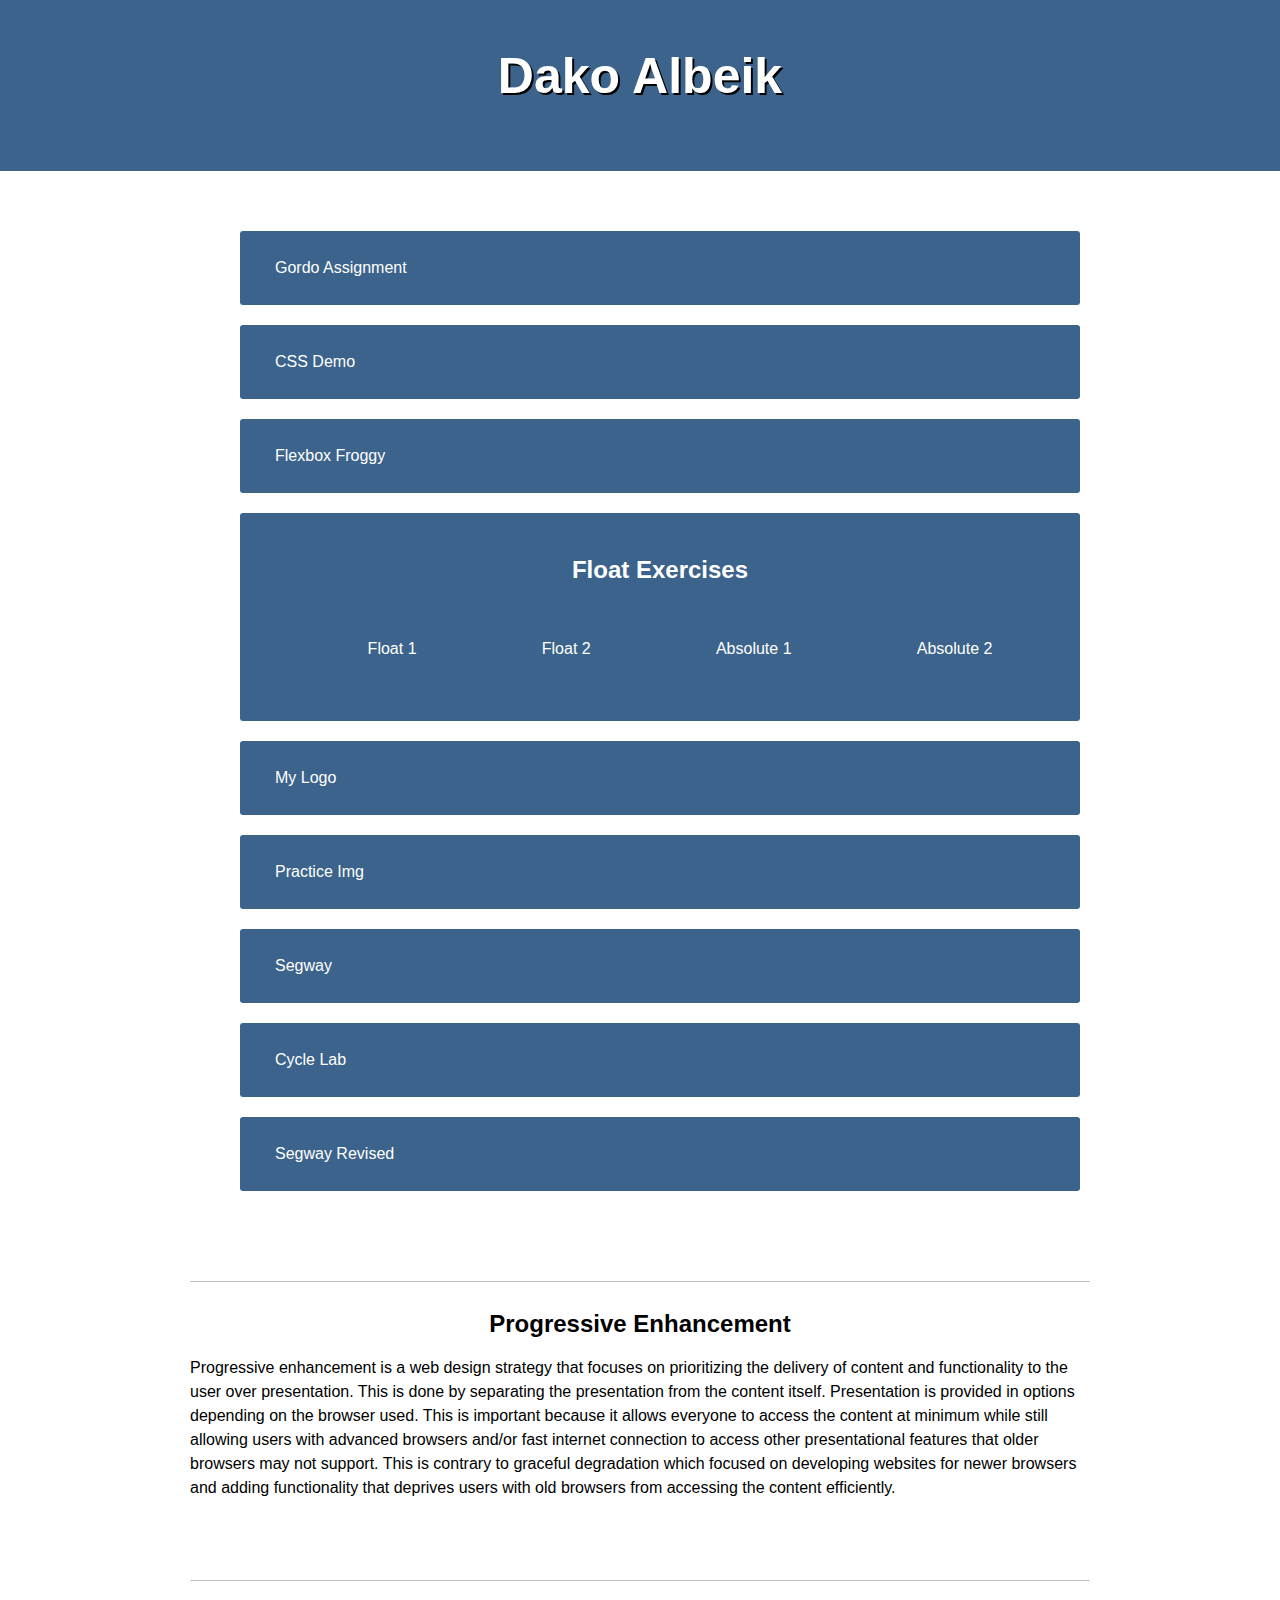
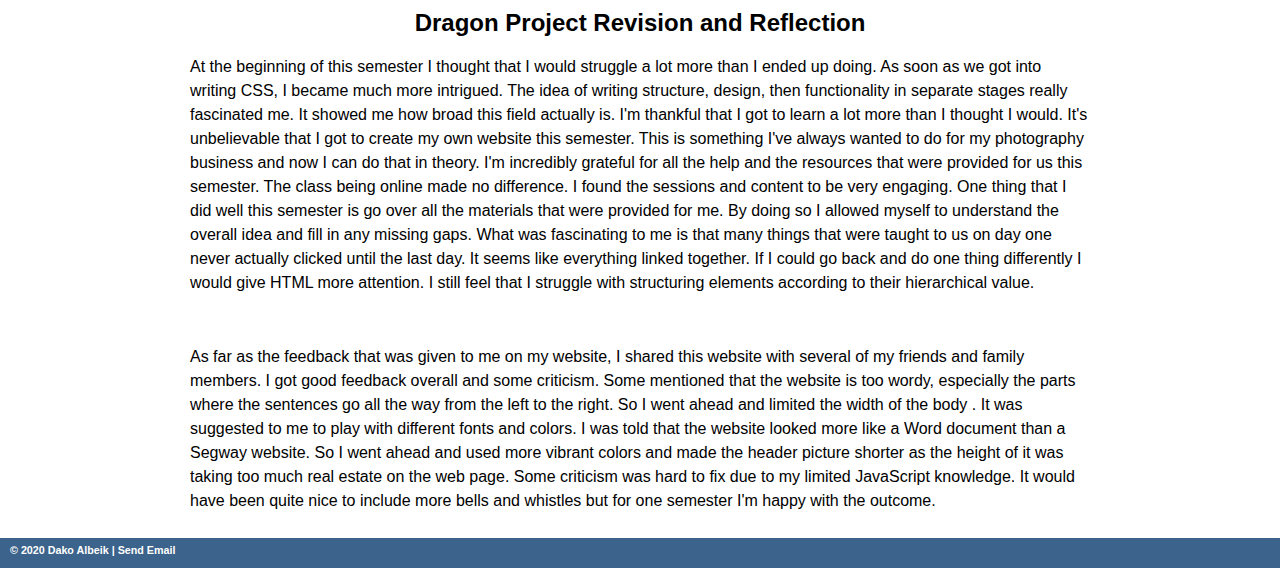
<file: index.html>
<!doctype html>

<html lang="en">
<head>
  <meta charset="utf-8">

  <title>IFSC 1310 | Dako Albeik</title>
  <meta name="description" content="Asignments for web Technologies Course" />
  <meta name="author" content="Dako Albeik" />
<link rel="stylesheet" href="assets/css/style.css" type="text/css" />
<link href="https://fonts.googleapis.com/css2?family=Noto+Sans+JP:wght@300&display=swap" rel="stylesheet">
</head>

<body>
  <header class="primary">
  <h1>Dako Albeik</h1>
  </header>
  <nav class="container">
    <ul>
      <li id="assign"><a href="prototype/index.html">Gordo Assignment</a></li>
      <li id="assign"><a href="css-demo/index.html">CSS Demo</a></li>
      <li id="assign"><a href="flexbox-froggy/index.html">Flexbox Froggy</a></li>
      <li><h2>Float Exercises</h2>
      <ul>
        <li><a href="positioning-lab/float-1.html"> Float 1</a></li>
        <li><a href="positioning-lab/float-2.html"> Float 2</a></li>
        <li><a href="positioning-lab/absolute-1.html"> Absolute 1</a></li>
        <li><a href="positioning-lab/absolute-2.html"> Absolute 2</a></li>
      </ul>
      </li>
      <li id="assign"><a href="assets/img/logo.jpg">My Logo</a></li>
      <li id="assign"><a href="assets/img/city.jpg">Practice Img</a></li>
      <li id="assign"><a href="segway/index.html">Segway</a>
      <li id="assign"><a href="cycle/index.html">Cycle Lab</a>
      <li id="assign"><a href="segway.v2/index.html">Segway Revised</a>
  </nav>
  <section><article class="container"><h2 class="article">Progressive Enhancement</h2><p>Progressive enhancement is a web design strategy that focuses on prioritizing the delivery 
  of content and functionality to the user over presentation.
  This is done by separating the presentation from the content itself. Presentation is provided 
  in options depending on the browser used. This is important because it allows everyone to access the content at
  minimum while still allowing users with advanced browsers and/or fast internet connection to access other
  presentational features that older browsers may not support.
  This is contrary to graceful degradation which focused on developing websites for newer browsers and adding functionality
  that deprives users with old browsers from accessing the content efficiently.</p></article>
  <article class="container"><h2 class="article">Dragon Project Revision and Reflection</h2><p>At the beginning of this semester I thought that I would struggle a lot more than I ended up doing. As soon as we got into writing CSS,
  I became much more intrigued. The idea of writing structure, design, then functionality in separate stages really fascinated me. It showed me how broad this field actually is.
  I'm thankful that I got to learn a lot more than I thought I would. It's unbelievable that I got to create my own website this semester.
  This is something I've always wanted to do for my photography business and now I can do that in theory. I'm incredibly grateful for all the help and the resources that 
  were provided for us this semester. The class being online made no difference. I found the sessions and content to be very engaging. One thing that I did well this semester is go over 
  all the materials that were provided for me. By doing so I allowed myself to understand the overall idea and fill in any missing gaps. What was fascinating to me is that many things 
  that were taught to us on day one never actually clicked until the last day. It seems like everything linked together. If I could go back and do one thing differently I would give 
  HTML more attention. I still feel that I struggle with structuring elements according to their hierarchical value. 
</p></article>
<article class="container"><p>
As far as the feedback that was given to me on my website, I shared this website with several of my friends and family members. 
I got good feedback overall and some criticism. Some mentioned that the website is too wordy, especially the parts where the sentences 
go all the way from the left to the right. So I went ahead and limited the width of the body . It was suggested to me to play
with different fonts and colors. I was told that the website looked more like a Word document than a Segway website. So I 
went ahead and used more vibrant colors and made the header picture shorter as the height of it was taking too much real estate on 
the web page. Some criticism was hard to fix due to my limited JavaScript knowledge. It would have been quite nice to include 
more bells and whistles but for one semester I'm happy with the outcome.
</p></article></section>

</body>
<footer id="colophon" role="contentinfo">
    <h6>&copy; 2020 Dako Albeik | <a href = "mailto:dako.albeik@gmail.com">Send Email</a></h6>
  </footer>
</html>
</file>
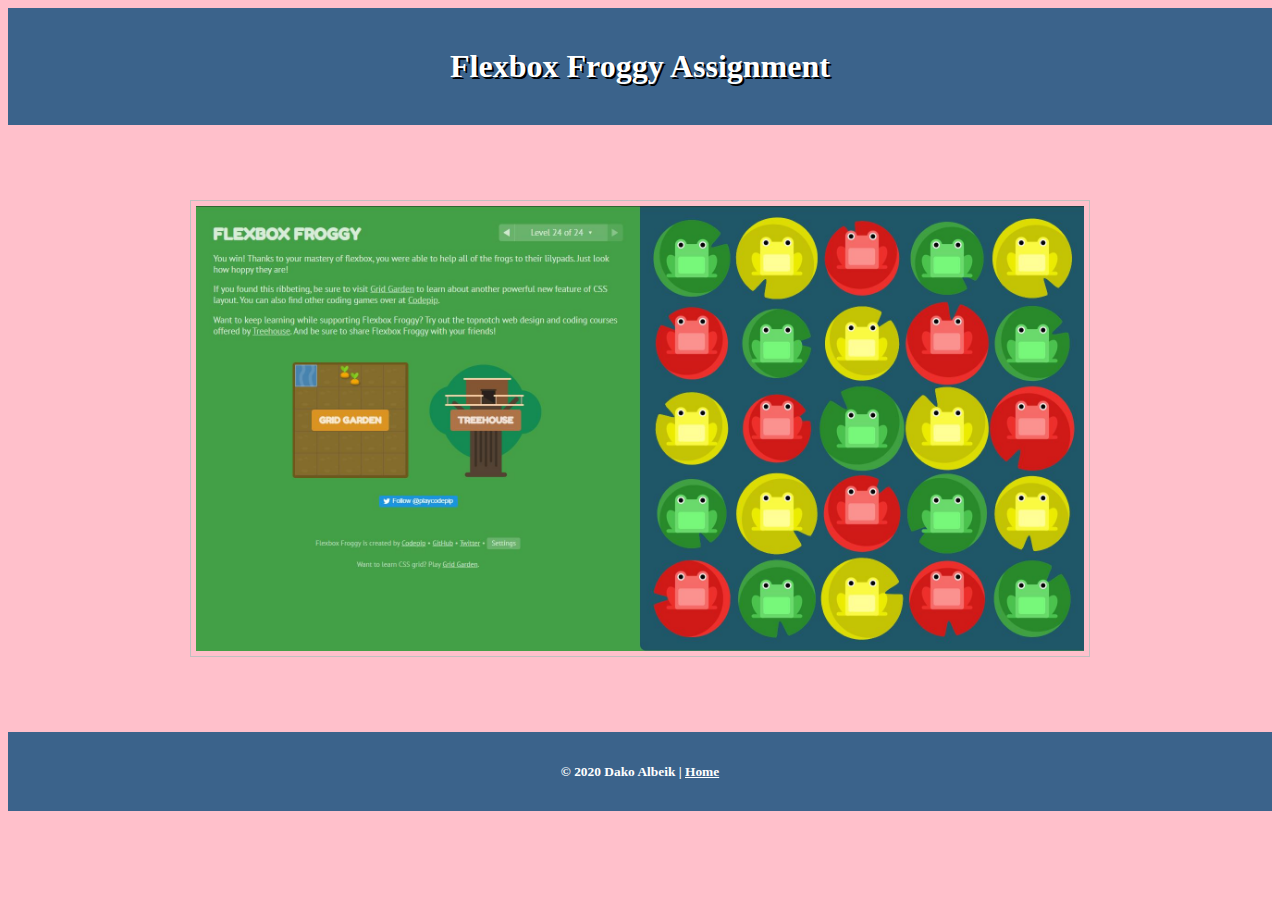
<file: flexbox-froggy/index.html>
<!DOCTYPE html>
<html lang="en">

<head>
  <title>IFSC 1310 - Flexbox Froggy</title>
  <meta charset="UTF-8" />
  <meta name="description" content="Keyword rich narrative on site purpose" />
  <meta name="author" content="Dako Albeik" />
  <link href="https://fonts.googleapis.com/css2?family=Noto+Sans+JP:wght@300&display=swap" rel="stylesheet">
  <link rel="stylesheet" href="assets/css/style.css" type="text/css" />
</head>

<body>
    <h1>Flexbox Froggy Assignment</h1>
    <figure>
    <img src="assets/img/screenshot.jpeg"></img>
    </figure>
</body>

<footer id="colophon" role="contentinfo">
    <h6>&copy; 2020 Dako Albeik | <a href="../index.html" title="Home Page">Home</a> </h6>
    
  </footer>
</file>
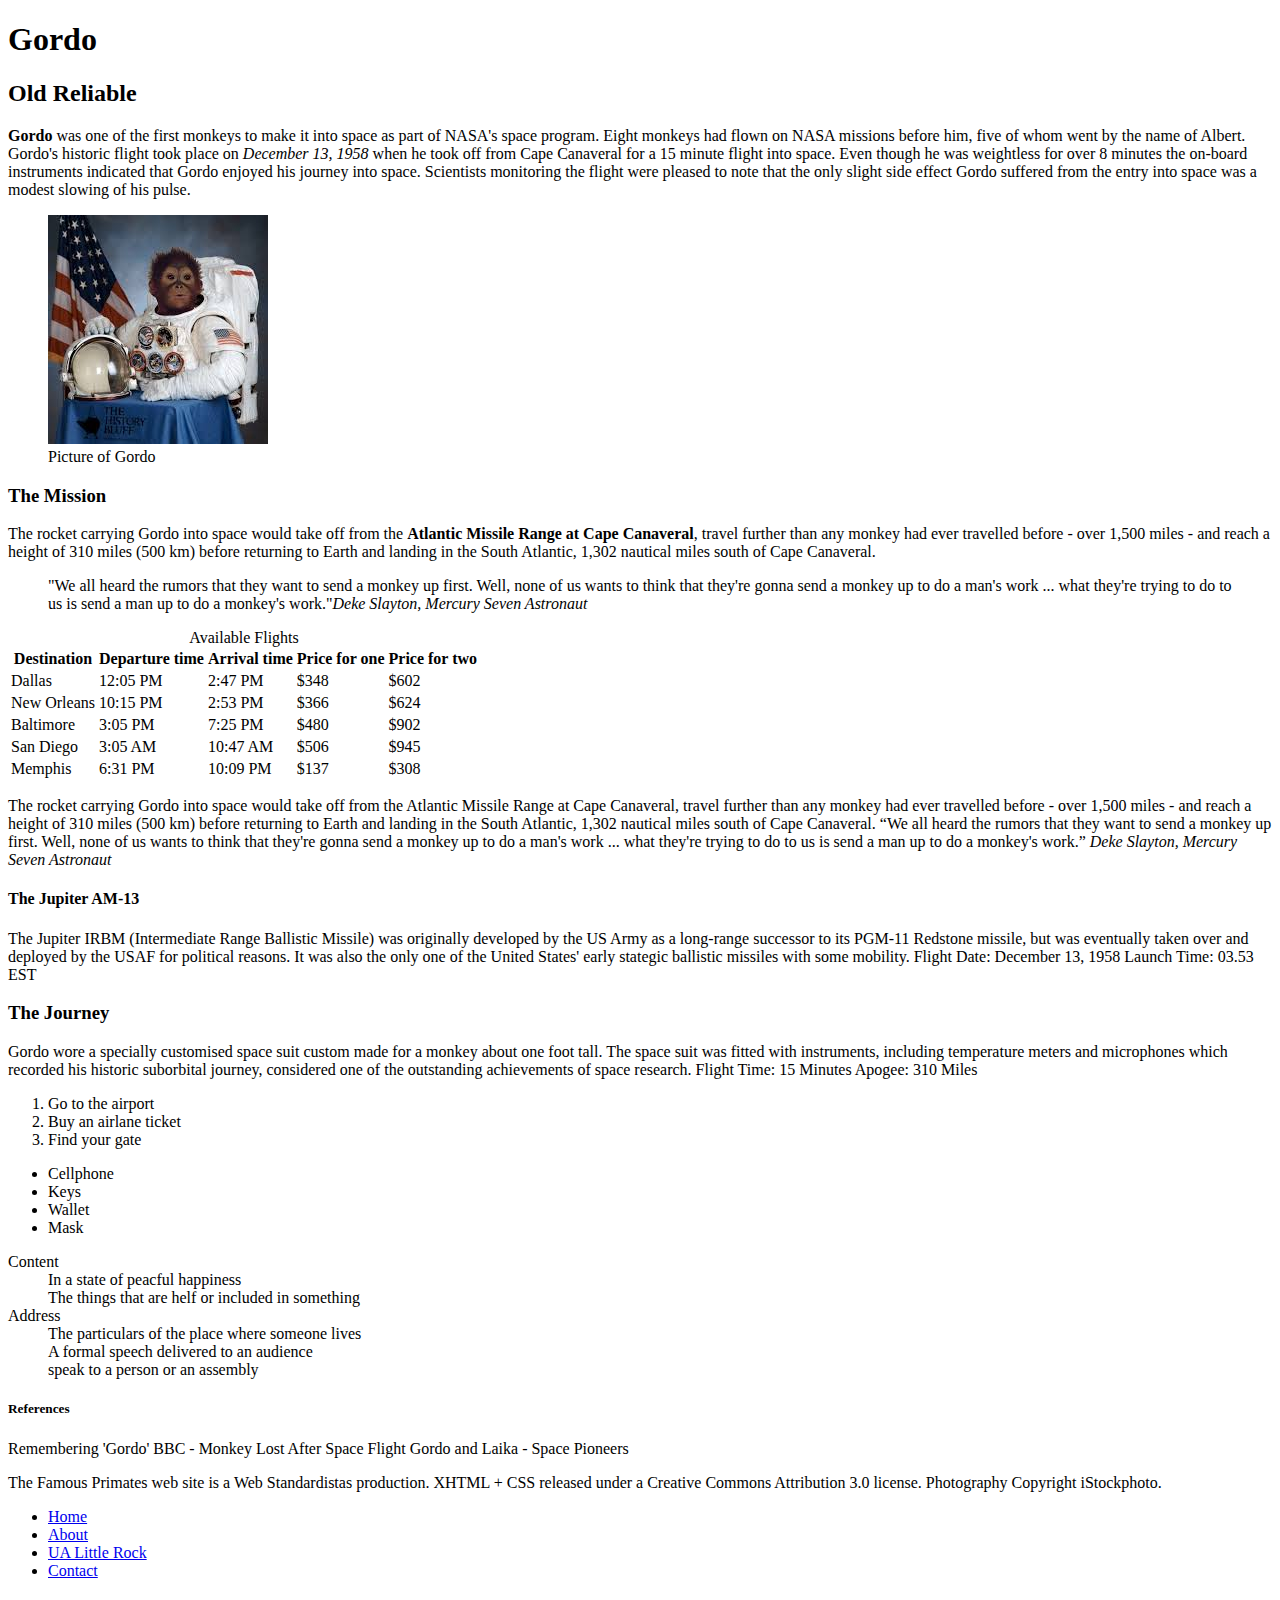
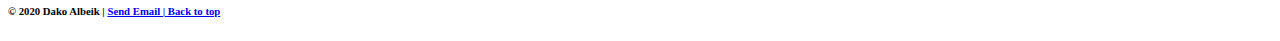
<file: prototype/index.html>
<!--Gordo-->

<!doctype html>
<html lang="en">

<head>
  <title>IFSC 1310 | Dako Albeik</title> <!--Title for search engines-->
  <meta charset="utf-8"> <!--Character set used in this document-->
  <meta name="description" content="Asignments for web Technologies Course" /> <!--Descriptions for the page-->
  <meta name="author" content="Dako Albeik" /> <!--Name of the author-->
</head>

<body>
  <div id="container">
 <header class="primary">
     <h1>Gordo</h1>
 </header>
 <section id="content"> 
<h2>Old Reliable</h2>

<p><strong>Gordo</strong> was one of the first monkeys to make it into space as part of NASA's space program. Eight monkeys had flown on NASA missions before him, five of whom went by the name of Albert.

Gordo's historic flight took place on <em>December 13, 1958</em> when he took off from Cape Canaveral for a 15 minute flight into space. Even though he was weightless for over 8 minutes the on-board instruments indicated that Gordo enjoyed his journey into space. Scientists monitoring the flight were pleased to note that the only slight side effect Gordo suffered from the entry into space was a modest slowing of his pulse.
</p>

 <figure>
        <img src="assets/images/gordo.jpeg" alt="Picture of Gordo"/>
        <figcaption>Picture of Gordo</figcaption>
  </figure>

<article class="post">
<h3>The Mission</h3>

<p>The rocket carrying Gordo into space would take off from the <strong>Atlantic Missile Range at Cape Canaveral</strong>, travel further than any monkey had ever travelled before - over 1,500 miles - and reach a height of 310 miles (500 km) before returning to Earth and landing in the South Atlantic, 1,302 nautical miles south of Cape Canaveral.</p>
<blockquote>"We all heard the rumors that they want to send a monkey up first. Well, none of us wants to think that they're gonna send a monkey up to do a man's work ... what they're trying to do to us is send a man up to do a monkey's work."<cite>Deke Slayton, Mercury Seven Astronaut</cite></blockquote>
</article> <!-- post article closing tag-->

<table>
        <caption>Available Flights</caption>
        <tr>
          <th scope="col">Destination</th>
          <th scope="col">Departure time</th>
          <th scope="col">Arrival time</th>
          <th scope="col">Price for one</th>
          <th scope="col">Price for two</th>
        </tr>
        <tr>
          <td>Dallas</td>
          <td>12:05 PM</td>
          <td>2:47 PM</td>
          <td>$348</td>
          <td>$602</td>
        </tr>
        <tr>
          <td>New Orleans</td>
          <td>10:15 PM</td>
          <td>2:53 PM</td>
          <td>$366</td>
          <td>$624</td>
        </tr>
        <tr>
          <td>Baltimore</td>
          <td>3:05 PM</td>
          <td>7:25 PM</td>
          <td>$480</td>
          <td>$902</td>
        </tr>
        <tr>
          <td>San Diego</td>
          <td>3:05 AM</td>
          <td>10:47 AM</td>
          <td>$506</td>
          <td>$945</td>
        </tr>
        <tr>
          <td>Memphis</td>
          <td>6:31 PM</td>
          <td>10:09 PM</td>
          <td>$137</td>
          <td>$308</td>
        </tr>
      </table>

<p>The rocket carrying Gordo into space would take off from the Atlantic Missile Range at Cape Canaveral, travel further than any monkey had ever travelled before - over 1,500 miles - and reach a height of 310 miles (500 km) before returning to Earth and landing in the South Atlantic, 1,302 nautical miles south of Cape Canaveral.

<q>We all heard the rumors that they want to send a monkey up first. Well, none of us wants to think that they're gonna send a monkey up to do a man's work ... what they're trying to do to us is send a man up to do a monkey's work.</q>

<cite>Deke Slayton, Mercury Seven Astronaut</cite></p>

<article class="post">
<h4>The Jupiter AM-13</h4>

<p>The Jupiter IRBM (Intermediate Range Ballistic Missile) was originally developed by the US Army as a long-range successor to its PGM-11 Redstone missile, but was eventually taken over and deployed by the USAF for political reasons. It was also the only one of the United States' early stategic ballistic missiles with some mobility.

Flight Date: December 13, 1958
Launch Time: 03.53 EST
</p>

</article>

<article class="post">
<h3>The Journey</h3>
<p>Gordo wore a specially customised space suit custom made for a monkey about one foot tall. The space suit was fitted with instruments, including temperature meters and microphones which recorded his historic suborbital journey, considered one of the outstanding achievements of space research.

Flight Time: 15 Minutes
Apogee: 310 Miles
</p>
</article>

<!--An ordered list of instructions-->
<ol>
        <li>Go to the airport</li>
        <li>Buy an airlane ticket</li>
        <li>Find your gate</li>
</ol>

<!--An unordered list-->

  <ul>
        <li>Cellphone</li>
        <li>Keys</li>
        <li>Wallet</li>
        <li>Mask</li>
  </ul>
  
  <dl>
        <dt>Content</dt>
        <dd>In a state of peacful happiness</dd>
        <dd>The things that are helf or included in something</dd>
        <dt>Address</dt>
        <dd>The particulars of the place where someone lives</dd>
        <dd>A formal speech delivered to an audience</dd>
        <dd>speak to a person or an assembly</dd>
  </dl>

</section> <!--Content-->
<header><h5>References</h5></header>

<p>Remembering 'Gordo'
BBC - Monkey Lost After Space Flight
Gordo and Laika - Space Pioneers
</p>

The Famous Primates web site is a Web Standardistas production.
XHTML + CSS released under a Creative Commons Attribution 3.0 license.
Photography Copyright iStockphoto.
  <nav class="primary">
      <ul>
        <li><a href="../index.html" title="Home Page">Home</a></li> <!-- Absolute Link-->
        <li><a href="about.html" title="About Page">About</a></li> <!-- Relative Link-->
        <li><a href="https://ualr.edu" target="_blank" download>UA Little Rock</a></li><!-- Absolute Link-->
        <li><a href="mailto:dako.albeik@gmail.com">Contact</a></li> <!--Email Link-->
      </ul>
    </nav>
    <!--#navigation-->
  <footer class="primary">
      <h6>&copy; 2020 Dako Albeik | <a href = "mailto:dako.albeik@gmail.com">Send Email | </a> <a href="#top">Back to top</a></h6>
    </footer>
    <!--#footer-->
</div> <!--Container-->
</body>
</html>
</file>
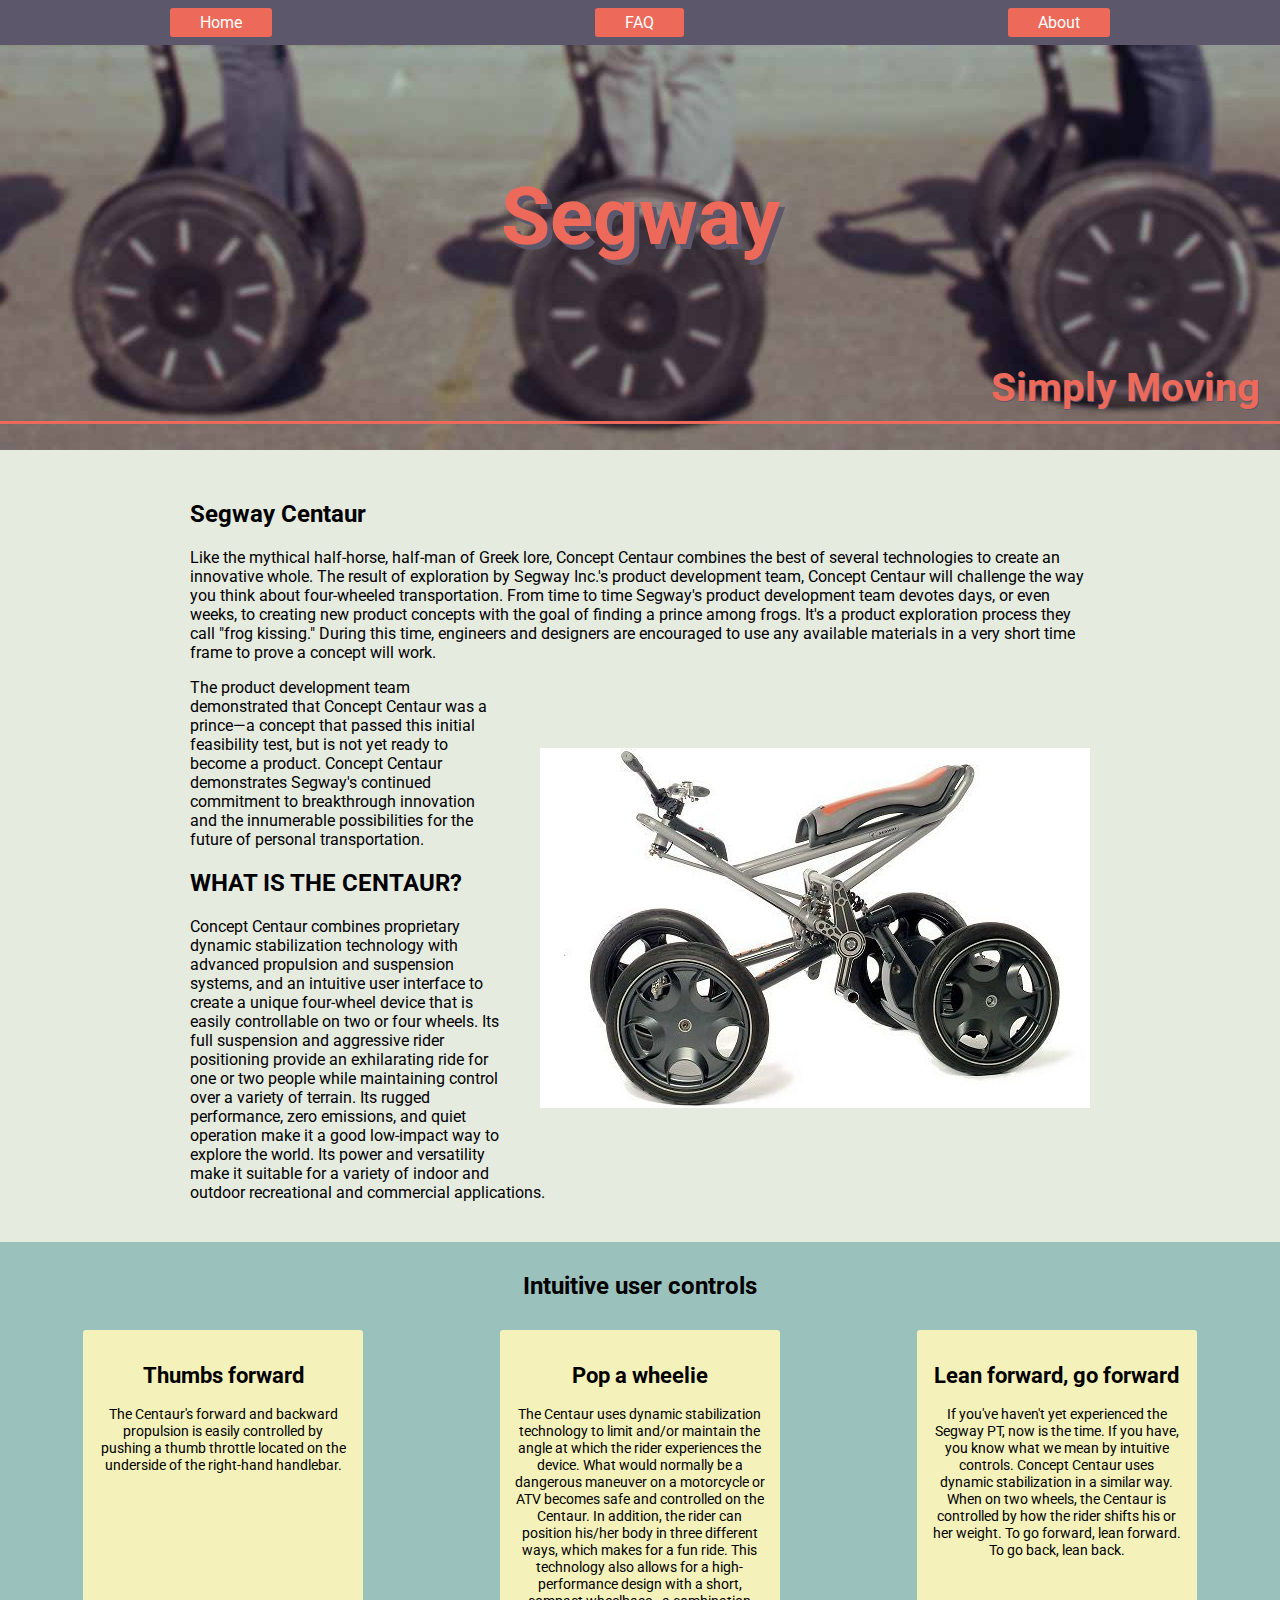
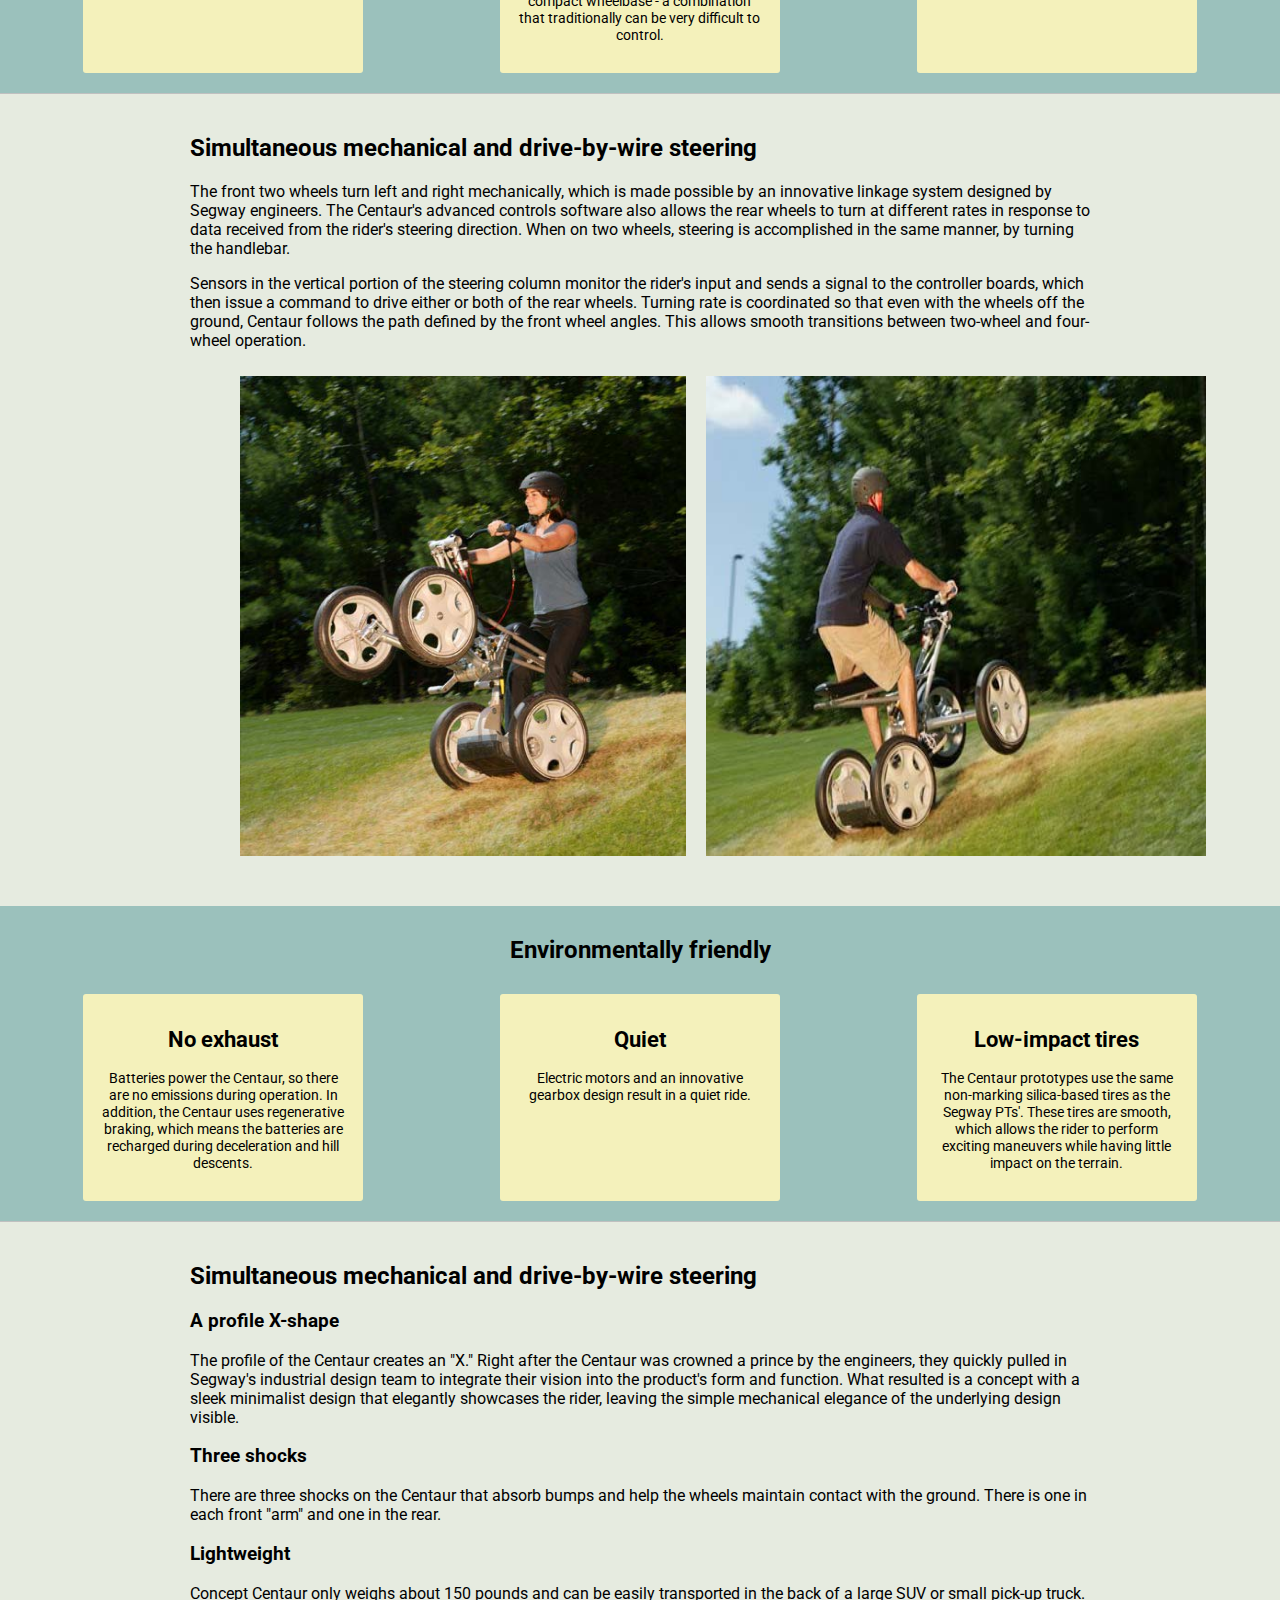
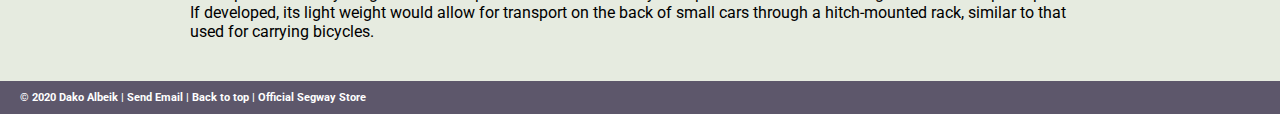
<file: segway.v2/index.html>
<!DOCTYPE html>
<html lang="en">

<head>
  <title>Segway Centaur</title>
  <meta charset="UTF-8" />
  <meta name="description" content="segway centaur product" />
  <meta name="author" content="Dako Albeik" />
  <link rel="preconnect" href="https://fonts.gstatic.com">
<link href="https://fonts.googleapis.com/css2?family=Heebo:wght@300&family=PT+Sans&family=Roboto&display=swap" rel="stylesheet">
  <link rel="stylesheet" href="assets/css/style.css" />
</head>

<body>
  <header class="primary">
    <nav>
      <ul id="upper">
        <li><a href="index.html">Home</a></li>
        <li><a href="faq.html">FAQ</a></li>
        <li><a href="about.html">About</a></li>
      </ul>
    </nav>
    <h1><a href="index.html">Segway</a></h1>
    <h2>Simply Moving</h2>
    
  </header>
  <section id="content" class="container">
    <header><h2>Segway Centaur</h2></header><p>Like the mythical half-horse, half-man of Greek lore, Concept Centaur combines the best of several technologies to create an innovative whole. The result of exploration by Segway Inc.'s product development team, Concept Centaur will challenge the way you think about four-wheeled transportation.
From time to time Segway's product development team devotes days, or even weeks, to creating new product concepts with the goal of finding a prince among frogs. It's a product exploration process they call "frog kissing." During this time, engineers and designers are encouraged to use any available materials in a very short time frame to prove a concept will work.</p> 
        <figure id="img">
        <img src="assets/img/centaur.jpg" alt="Centaur Img" />
        </figure>
    <p>The product development team demonstrated that Concept Centaur was a prince—a concept that passed this initial feasibility test, but is not yet ready to become a product. Concept Centaur demonstrates Segway's continued commitment to breakthrough innovation and the innumerable possibilities for the future of personal transportation. </p>
    <h2>WHAT IS THE CENTAUR?</h2>
    <p>Concept Centaur combines proprietary dynamic stabilization technology with advanced propulsion and suspension systems, and an intuitive user interface to create a unique four-wheel device that is easily controllable on two or four wheels. Its full suspension and aggressive rider positioning provide an exhilarating ride for one or two people while maintaining control over a variety of terrain. Its rugged performance, zero emissions, and quiet operation make it a good low-impact way to explore the world. Its power and versatility make it suitable for a variety of indoor and outdoor recreational and commercial applications.
      </p>
  </section>
  <header><h2 class="title">Intuitive user controls</h2></header>
  <section id="articles">
    <article class ="post"> <header>
        <h2> Thumbs forward</h2>
      </header>
      <p>The Centaur's forward and backward propulsion is easily controlled by pushing a thumb throttle located on the underside of the right-hand handlebar.</p>
      </article>
    <article class ="post"> <header>
        <h2> Pop a wheelie </h2>
      </header>
      <p>The Centaur uses dynamic stabilization technology to limit and/or maintain the angle at which the rider experiences the device. What would normally be a dangerous maneuver on a motorcycle or ATV becomes safe and controlled on the Centaur. In addition, the rider can position his/her body in three different ways, which makes for a fun ride. This technology also allows for a high-performance design with a short, compact wheelbase - a combination that traditionally can be very difficult to control.
      </p>
    </article>
    <article class ="post"> <header>
        <h2> Lean forward, go forward </h2>
      </header>
      <p> If you've haven't yet experienced the Segway PT, now is the time. If you have, you know what we mean by intuitive controls. Concept Centaur uses dynamic stabilization in a similar way. When on two wheels, the Centaur is controlled by how the rider shifts his or her weight. To go forward, lean forward. To go back, lean back. </p>
    </article>
    </section>
  <section class="container"><header><h2>Simultaneous mechanical and drive-by-wire steering</h2></header><article>
<p>The front two wheels turn left and right mechanically, which is made possible by an innovative linkage system designed by Segway engineers. The Centaur's advanced controls software also allows the rear wheels to turn at different rates in response to data received from the rider's steering direction. When on two wheels, steering is accomplished in the same manner, by turning the handlebar. </p> <p>Sensors in the vertical portion of the steering column monitor the rider's input and sends a signal to the controller boards, which then issue a command to drive either or both of the rear wheels. Turning rate is coordinated so that even with the wheels off the ground, Centaur follows the path defined by the front wheel angles. This allows smooth transitions between two-wheel and four-wheel operation.</p>
<figure id="img2">
        <img class = "pic" src="assets/img/two.jpg" alt="Centaur Img" />
        <img class = "pic" src="assets/img/name.jpg" alt="Centaur Img" />
       </figure> </article></section>
   
  <header><h2 class="title">Environmentally friendly</h2></header> 
  <section id="info">
    <article class ="post"> 
     <header>
        <h2> No exhaust</h2>
      </header> <p>Batteries power the Centaur, so there are no emissions during operation. In addition, the Centaur uses regenerative braking, which means the batteries are recharged during deceleration and hill descents.</p>
      </article>
    <article class ="post">
      <header>
        <h2>Quiet</h2>
      </header><p>Electric motors and an innovative gearbox design result in a quiet ride.
      </p>
    </article>
    <article class ="post"> <header>
        <h2> Low-impact tires</h2>
      </header><p>The Centaur prototypes use the same non-marking silica-based tires as the Segway PTs'. These tires are smooth, which allows the rider to perform exciting maneuvers while having little impact on the terrain. </p>
    </article>
  </section>
    <section class="container"><header><h2>Simultaneous mechanical and drive-by-wire steering</h2></header><article>
      <h3>A profile X-shape</h3><p>The profile of the Centaur creates an "X." Right after the Centaur was crowned a prince by the engineers, they quickly pulled in Segway's industrial design team to integrate their vision into the product's form and function. What resulted is a concept with a sleek minimalist design that elegantly showcases the rider, leaving the simple mechanical elegance of the underlying design visible.</p>

<h3>Three shocks</h3> <p>There are three shocks on the Centaur that absorb bumps and help the wheels maintain contact with the ground. There is one in each front "arm" and one in the rear.</p>

<h3>Lightweight</h3> <p>Concept Centaur only weighs about 150 pounds and can be easily transported in the back of a large SUV or small pick-up truck. If developed, its light weight would allow for transport on the back of small cars through a hitch-mounted rack, similar to that used for carrying bicycles. 
</p></article></section>
  
</body>
  
  <footer id="colophon" role="contentinfo">
    <h6>&copy; 2020 Dako Albeik | <a href = "mailto:dako.albeik@gmail.com">Send Email | </a> <a href="#top">Back to top</a><a href="https://store.segway.com/"> | Official Segway Store</a></h6>
  </footer>

</html>
</file>
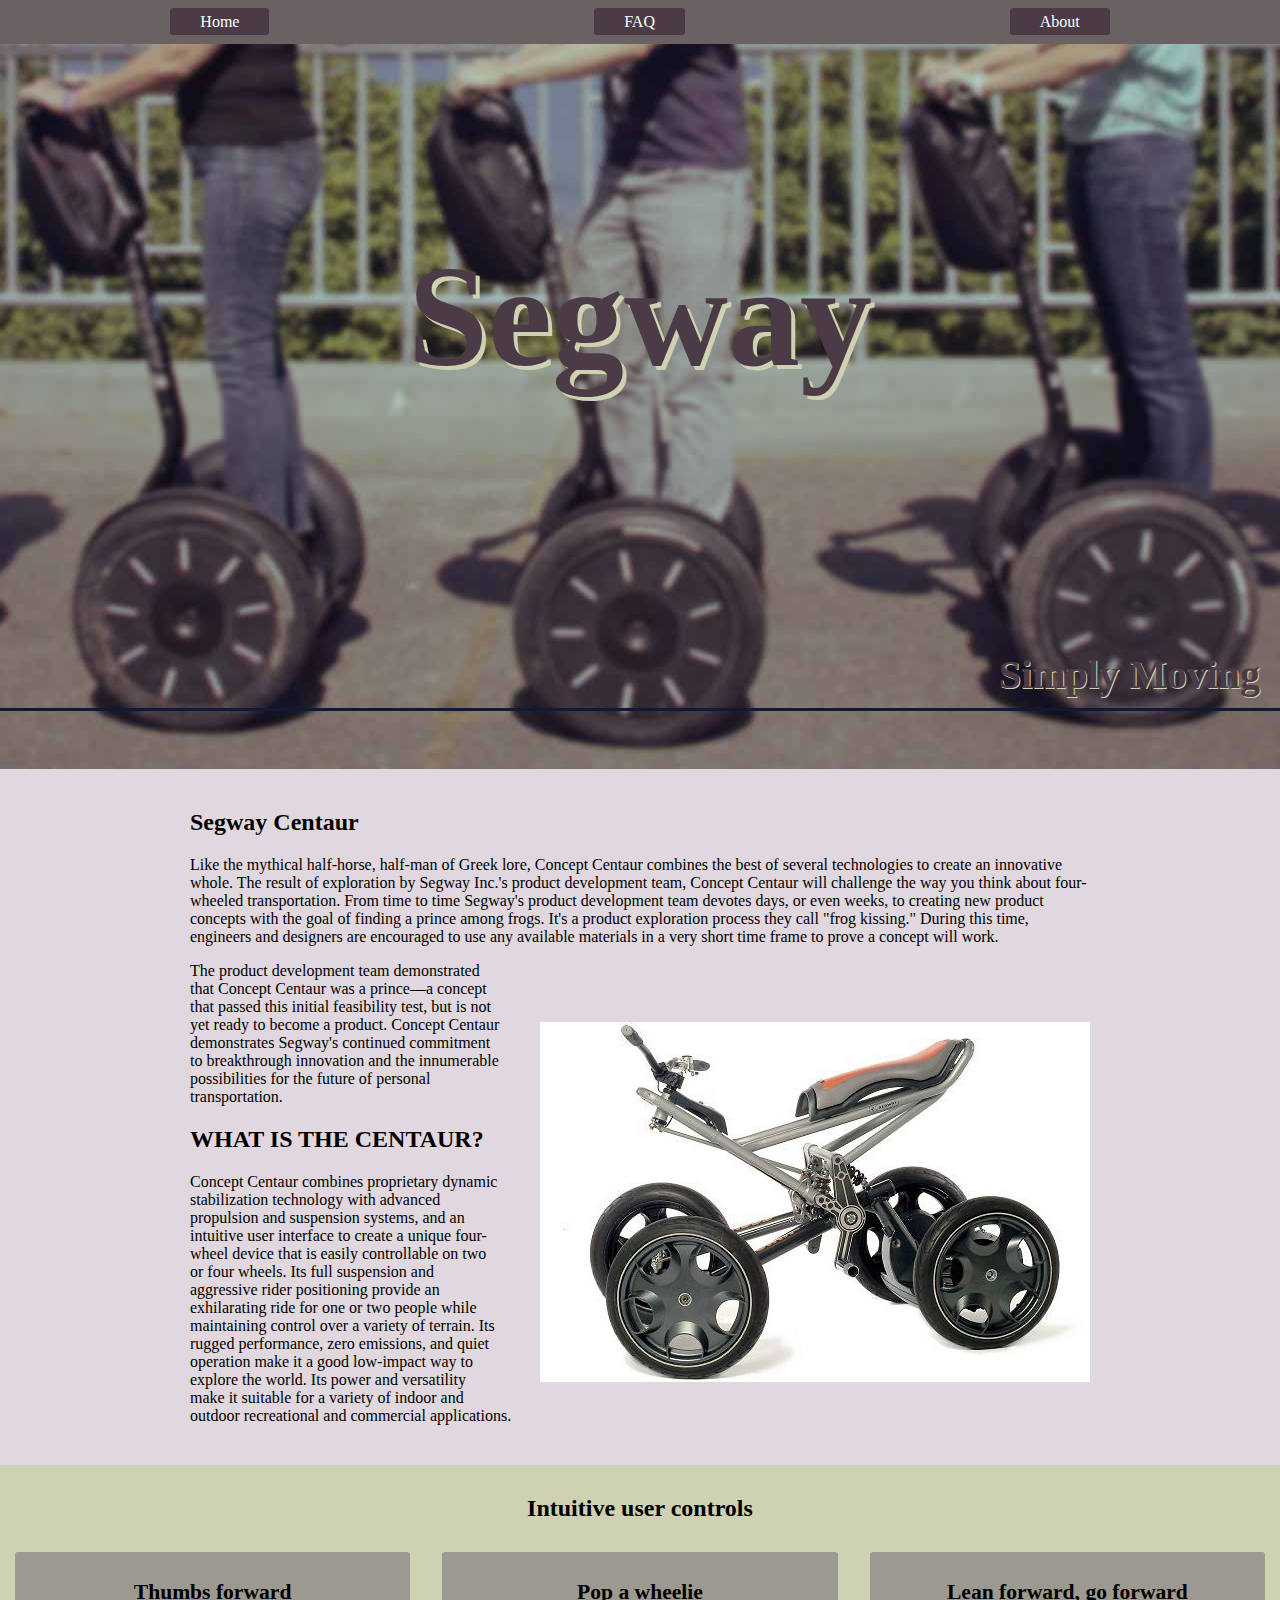
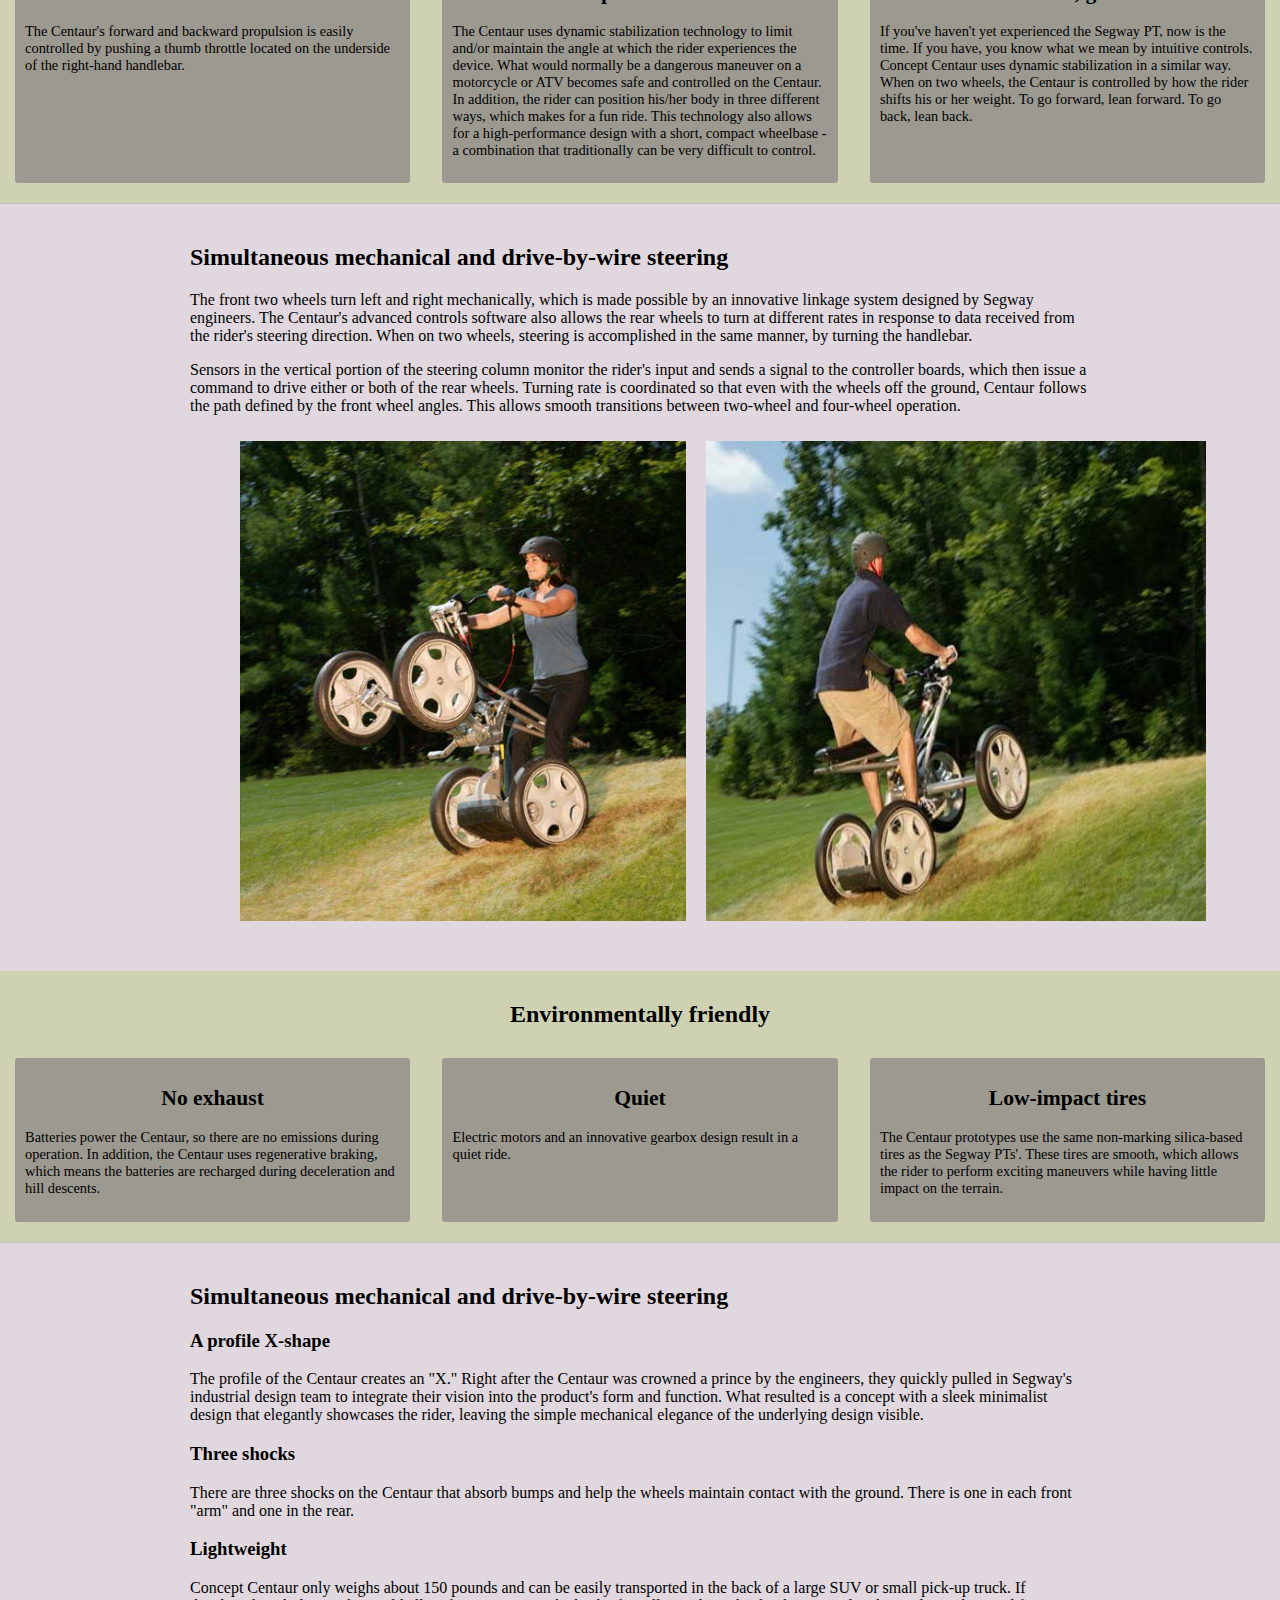
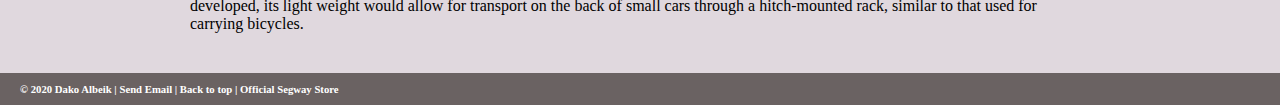
<file: segway/index.html>
<!DOCTYPE html>
<html lang="en">

<head>
  <title>Segway Centaur</title>
  <meta charset="UTF-8" />
  <meta name="description" content="segway centaur product" />
  <meta name="author" content="Dako Albeik" />
  <link href="https://fonts.googleapis.com/css2?family=Lato&display=swap" rel="stylesheet">
  <link rel="stylesheet" href="assets/css/style.css" />
</head>

<body>
  <header class="primary">
    <nav>
      <ul id="upper">
        <li><a href="index.html">Home</a></li>
        <li><a href="faq.html">FAQ</a></li>
        <li><a href="about.html">About</a></li>
      </ul>
    </nav>
    <h1><a href="index.html">Segway</a></h1>
    <h2>Simply Moving</h2>
    
  </header>
  <section id="content" class="container">
    <header><h2>Segway Centaur</h2></header><p>Like the mythical half-horse, half-man of Greek lore, Concept Centaur combines the best of several technologies to create an innovative whole. The result of exploration by Segway Inc.'s product development team, Concept Centaur will challenge the way you think about four-wheeled transportation.
From time to time Segway's product development team devotes days, or even weeks, to creating new product concepts with the goal of finding a prince among frogs. It's a product exploration process they call "frog kissing." During this time, engineers and designers are encouraged to use any available materials in a very short time frame to prove a concept will work.</p> 
        <figure id="img">
        <img src="assets/img/centaur.jpg" alt="Centaur Img" />
        </figure>
    <p>The product development team demonstrated that Concept Centaur was a prince—a concept that passed this initial feasibility test, but is not yet ready to become a product. Concept Centaur demonstrates Segway's continued commitment to breakthrough innovation and the innumerable possibilities for the future of personal transportation. </p>
    <h2>WHAT IS THE CENTAUR?</h2>
    <p>Concept Centaur combines proprietary dynamic stabilization technology with advanced propulsion and suspension systems, and an intuitive user interface to create a unique four-wheel device that is easily controllable on two or four wheels. Its full suspension and aggressive rider positioning provide an exhilarating ride for one or two people while maintaining control over a variety of terrain. Its rugged performance, zero emissions, and quiet operation make it a good low-impact way to explore the world. Its power and versatility make it suitable for a variety of indoor and outdoor recreational and commercial applications.
      </p>
  </section>
  <header><h2 class="title">Intuitive user controls</h2></header>
  <section id="articles">
    <article class ="post"> <header>
        <h2> Thumbs forward</h2>
      </header>
      <p>The Centaur's forward and backward propulsion is easily controlled by pushing a thumb throttle located on the underside of the right-hand handlebar.</p>
      </article>
    <article class ="post"> <header>
        <h2> Pop a wheelie </h2>
      </header>
      <p>The Centaur uses dynamic stabilization technology to limit and/or maintain the angle at which the rider experiences the device. What would normally be a dangerous maneuver on a motorcycle or ATV becomes safe and controlled on the Centaur. In addition, the rider can position his/her body in three different ways, which makes for a fun ride. This technology also allows for a high-performance design with a short, compact wheelbase - a combination that traditionally can be very difficult to control.
      </p>
    </article>
    <article class ="post"> <header>
        <h2> Lean forward, go forward </h2>
      </header>
      <p> If you've haven't yet experienced the Segway PT, now is the time. If you have, you know what we mean by intuitive controls. Concept Centaur uses dynamic stabilization in a similar way. When on two wheels, the Centaur is controlled by how the rider shifts his or her weight. To go forward, lean forward. To go back, lean back. </p>
    </article>
    </section>
  <section class="container"><header><h2>Simultaneous mechanical and drive-by-wire steering</h2></header><article>
<p>The front two wheels turn left and right mechanically, which is made possible by an innovative linkage system designed by Segway engineers. The Centaur's advanced controls software also allows the rear wheels to turn at different rates in response to data received from the rider's steering direction. When on two wheels, steering is accomplished in the same manner, by turning the handlebar. </p> <p>Sensors in the vertical portion of the steering column monitor the rider's input and sends a signal to the controller boards, which then issue a command to drive either or both of the rear wheels. Turning rate is coordinated so that even with the wheels off the ground, Centaur follows the path defined by the front wheel angles. This allows smooth transitions between two-wheel and four-wheel operation.</p>
<figure id="img2">
        <img class = "pic" src="assets/img/two.jpg" alt="Centaur Img" />
        <img class = "pic" src="assets/img/name.jpg" alt="Centaur Img" />
       </figure> </article></section>
   
  <header><h2 class="title">Environmentally friendly</h2></header> 
  <section id="info">
    <article class ="post"> 
     <header>
        <h2> No exhaust</h2>
      </header> <p>Batteries power the Centaur, so there are no emissions during operation. In addition, the Centaur uses regenerative braking, which means the batteries are recharged during deceleration and hill descents.</p>
      </article>
    <article class ="post">
      <header>
        <h2>Quiet</h2>
      </header><p>Electric motors and an innovative gearbox design result in a quiet ride.
      </p>
    </article>
    <article class ="post"> <header>
        <h2> Low-impact tires</h2>
      </header><p>The Centaur prototypes use the same non-marking silica-based tires as the Segway PTs'. These tires are smooth, which allows the rider to perform exciting maneuvers while having little impact on the terrain. </p>
    </article>
  </section>
    <section class="container"><header><h2>Simultaneous mechanical and drive-by-wire steering</h2></header><article>
      <h3>A profile X-shape</h3><p>The profile of the Centaur creates an "X." Right after the Centaur was crowned a prince by the engineers, they quickly pulled in Segway's industrial design team to integrate their vision into the product's form and function. What resulted is a concept with a sleek minimalist design that elegantly showcases the rider, leaving the simple mechanical elegance of the underlying design visible.</p>

<h3>Three shocks</h3> <p>There are three shocks on the Centaur that absorb bumps and help the wheels maintain contact with the ground. There is one in each front "arm" and one in the rear.</p>

<h3>Lightweight</h3> <p>Concept Centaur only weighs about 150 pounds and can be easily transported in the back of a large SUV or small pick-up truck. If developed, its light weight would allow for transport on the back of small cars through a hitch-mounted rack, similar to that used for carrying bicycles. 
</p></article></section>
  <footer id="colophon" role="contentinfo">
    <h6>&copy; 2020 Dako Albeik | <a href = "mailto:dako.albeik@gmail.com">Send Email | </a> <a href="#top">Back to top</a><a href="https://store.segway.com/"> | Official Segway Store</a></h6>
  </footer>
</body>
  
  

</html>
</file>
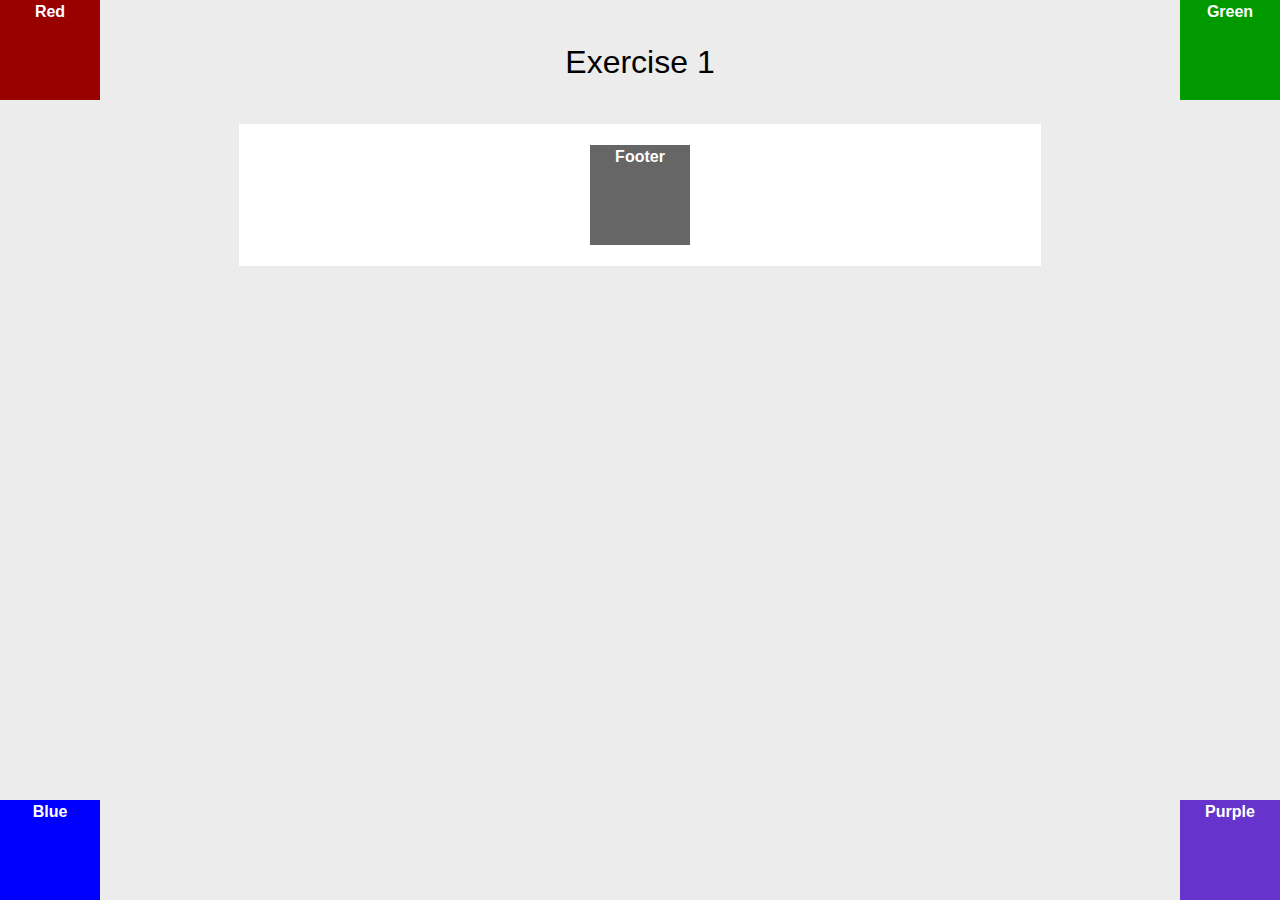
<file: positioning-lab/absolute-1.html>
<!DOCTYPE html>
<html lang="en">
<head>
<meta charset="UTF-8" />
<title>Positioning Lab</title>
<style type="text/css">
* {
	margin: 0px;
	padding: 0px;
}
body {
	background-color: #ECECEC;
	font-weight: bold;
	font-family: Tahoma, Geneva, sans-serif;
	color: #FFF;
	text-align: center;
	line-height: 24px;
}
#wrapper {
	background-color: #FFF;
	border-top-width: 1px;
	border-right-width: 1px;
	border-bottom-width: 1px;
	border-left-width: 1px;
	border-top-style: solid;
	border-right-style: solid;
	border-bottom-style: solid;
	border-left-style: solid;
	width: 800px;
	margin-right: auto;
	margin-left: auto;
}
#red {
	background-color: #900;
   width: 100px;
  height: 100px;
  position: absolute;
 top:0;
 left:0;
}
#green {
	background-color: #090;
  width: 100px;
  height: 100px;
  position: absolute;
  top:0;
 right:0;
  }
#blue {
	background-color: #00F;
   width: 100px;
  height: 100px;
  position: absolute;
  bottom:0;
 left:0;
}
#purple {
	background-color: #63C;
   width: 100px;
  height: 100px;
  position: absolute;
  bottom: 0;
 right:0;
}
#footer {
	background-color: #666;
  width: 100px;
  height: 100px;
  margin: 20px auto;
}
h1 {
	color: #000;
	font-weight: normal;
	padding: 50px;
}
</style>
</head>

<body>
<h1>Exercise 1</h1>
<div id="wrapper">
  <div id="red">Red</div>
  <div id="green">Green</div>
  <div id="blue">Blue</div>
  <div id="purple">Purple</div>
  <div id="footer">Footer</div>
</div>
</body>
</html>
</file>
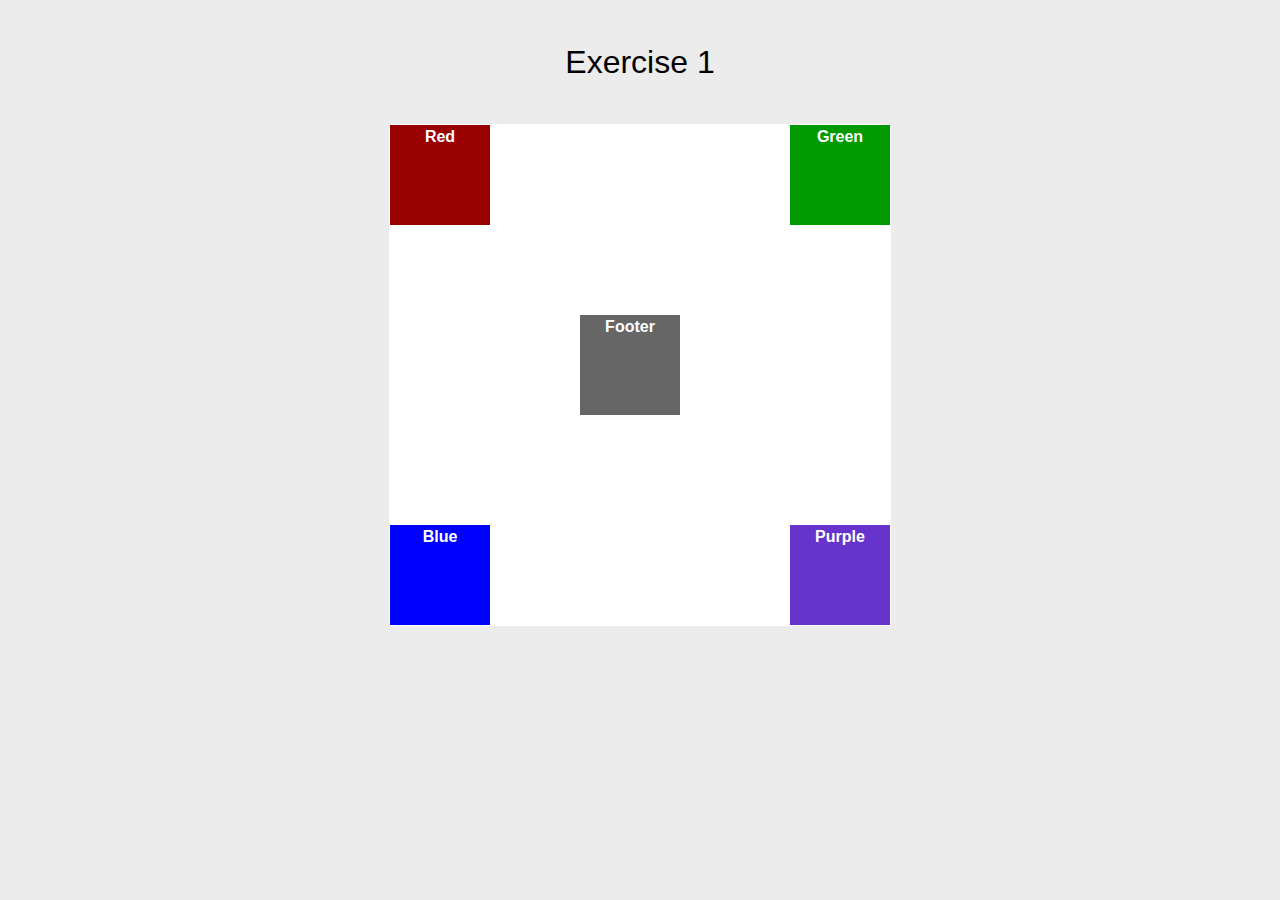
<file: positioning-lab/absolute-2.html>
<!DOCTYPE html>
<html lang="en">
<head>
<meta charset="UTF-8" />
<title>Positioning Lab</title>
<style type="text/css">
* {
	margin: 0px;
	padding: 0px;
}
body {
	background-color: #ECECEC;
	font-weight: bold;
	font-family: Tahoma, Geneva, sans-serif;
	color: #FFF;
	text-align: center;
	line-height: 24px;
}
#wrapper {
	background-color: #FFF;
	border-top-width: 1px;
	border-right-width: 1px;
	border-bottom-width: 1px;
	border-left-width: 1px;
	border-top-style: solid;
	border-right-style: solid;
	border-bottom-style: solid;
	border-left-style: solid;
	width: 500px;
  height: 500px;
	margin-right: auto;
	margin-left: auto;
  position: relative;
}
#red {
	background-color: #900;
  position: absolute;
  top: 0;
  left: 0;
  width: 100px;
  height: 100px;
}
#green {
	background-color: #090;
  position: absolute;
  top: 0;
  right: 0;
  width: 100px;
  height: 100px;
}
#blue {
	background-color: #00F;
  position: absolute;
  bottom: 0;
  left: 0;
  width: 100px;
  height: 100px;
}
#purple {
	background-color: #63C;
  position: absolute;
  bottom: 0;
  right: 0;
  width: 100px;
  height: 100px;
}
#footer {
	background-color: #666;
  width: 100px;
  height: 100px;
  position: absolute;
  top:50%;
  left:50%;
  margin-top:-60px;
  margin-left:-60px;
}
h1 {
	color: #000;
	font-weight: normal;
	padding: 50px;
}
</style>
</head>

<body>
<h1>Exercise 1</h1>
<div id="wrapper">
  <div id="red">Red</div>
  <div id="green">Green</div>
  <div id="blue">Blue</div>
  <div id="purple">Purple</div>
  <div id="footer">Footer</div>
</div>
</body>
</html>
</file>
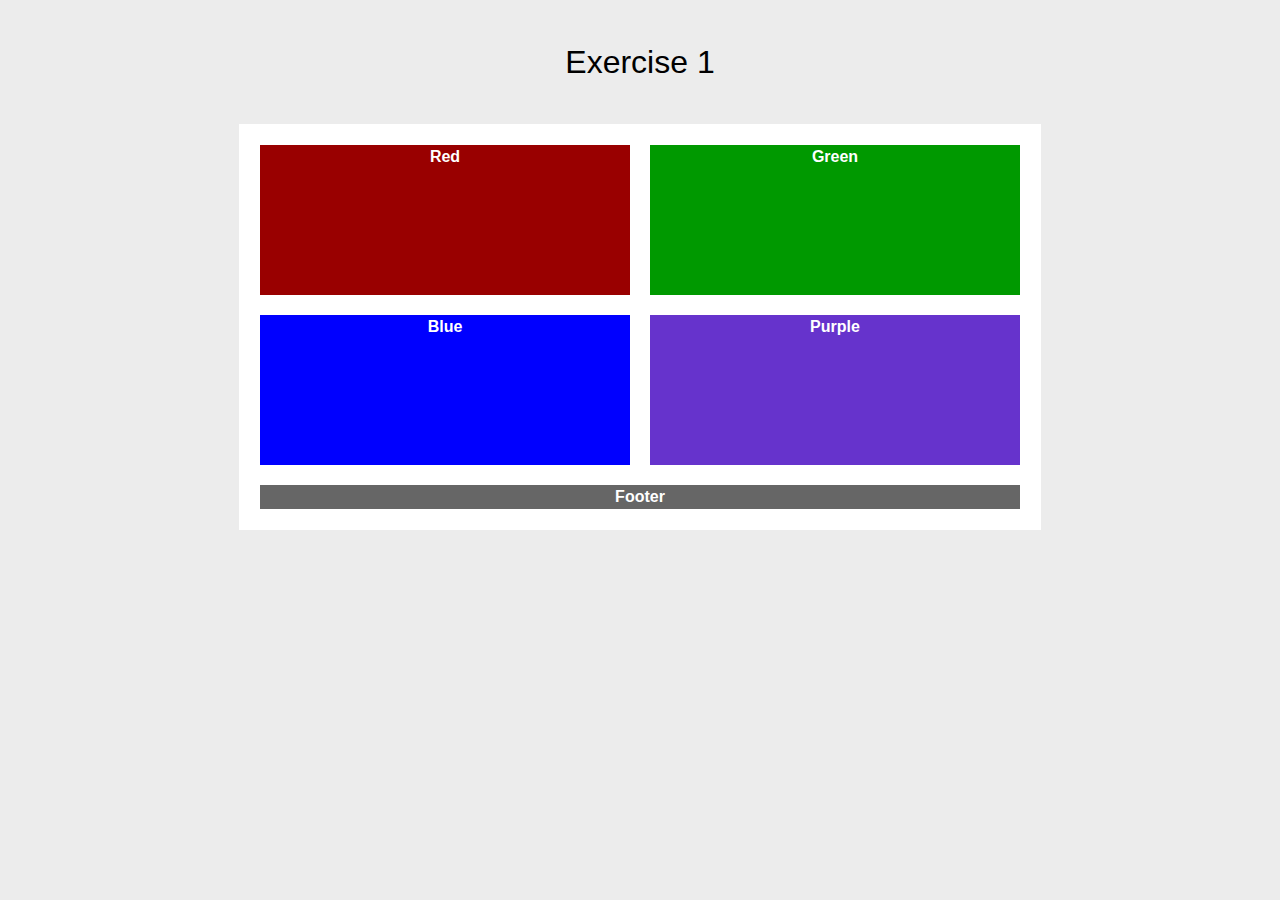
<file: positioning-lab/float-1.html>
<!DOCTYPE html>
<html lang="en">
<head>
<meta charset="UTF-8" />
<title>Positioning Lab</title>
<style type="text/css">
* {
	margin: 0px;
	padding: 0px;
}
body {
	background-color: #ECECEC;
	font-weight: bold;
	font-family: Tahoma, Geneva, sans-serif;
	color: #FFF;
	text-align: center;
	line-height: 24px;
}
#wrapper {
	background-color: #FFF;
	border-top-width: 1px;
	border-right-width: 1px;
	border-bottom-width: 1px;
	border-left-width: 1px;
	border-top-style: solid;
	border-right-style: solid;
	border-bottom-style: solid;
	border-left-style: solid;
	width: 800px;
	margin-right: auto;
	margin-left: auto;
	padding-top: 20px;
}
#red {
	background-color: #900;
	float: left;
	width: 370px;
	height: 150px;
	margin-left: 20px;
	margin-bottom: 20px;
}
#green {
	background-color: #090;
		float: left;
	width: 370px;
	height: 150px;
	margin-left: 20px;
	margin-bottom: 20px;
}
#blue {
	background-color: #00F;
		float: left;
	width: 370px;
	height: 150px;
	margin-left: 20px;
	margin-bottom: 20px;
}
#purple {
	background-color: #63C;
		float: left;
	width: 370px;
	height: 150px;
	margin-left: 20px;
	margin-bottom: 20px;
}
#footer {
	background-color: #666;
	clear: both;
	margin: 20px;
}
h1 {
	color: #000;
	font-weight: normal;
	padding: 50px;
}
</style>
</head>

<body>
<h1>Exercise 1</h1>
<div id="wrapper">
  <div id="red">Red</div>
  <div id="green">Green</div>
  <div id="blue">Blue</div>
  <div id="purple">Purple</div>
  <div id="footer">Footer</div>
</div>
</body>
</html>
</file>
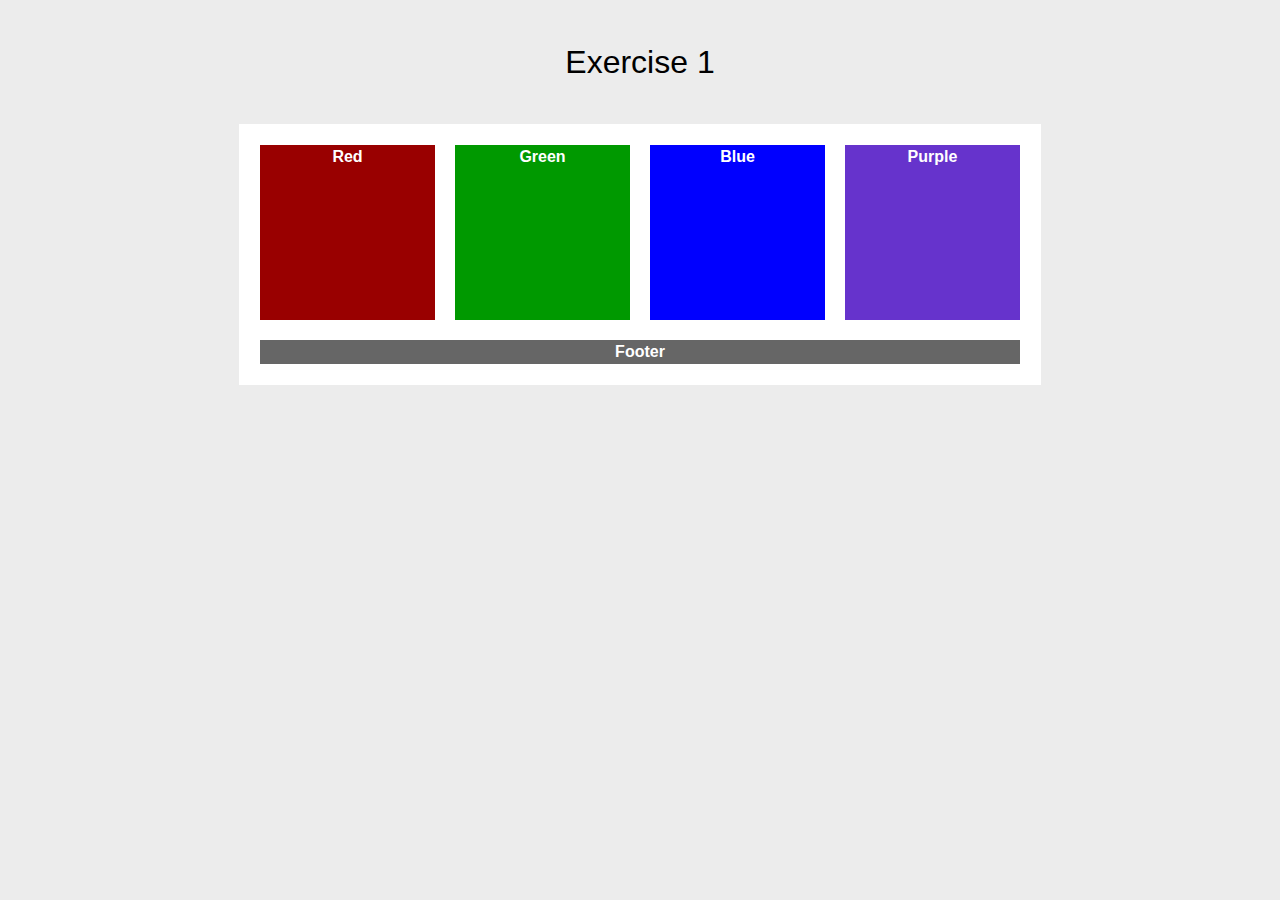
<file: positioning-lab/float-2.html>
<!DOCTYPE html>
<html lang="en">
<head>
<meta charset="UTF-8" />
<title>Positioning Lab</title>
<style type="text/css">
* {
	margin: 0px;
	padding: 0px;
}
body {
	background-color: #ECECEC;
	font-weight: bold;
	font-family: Tahoma, Geneva, sans-serif;
	color: #FFF;
	text-align: center;
	line-height: 24px;
}
#wrapper {
	background-color: #FFF;
	border-top-width: 1px;
	border-right-width: 1px;
	border-bottom-width: 1px;
	border-left-width: 1px;
	border-top-style: solid;
	border-right-style: solid;
	border-bottom-style: solid;
	border-left-style: solid;
	width: 800px;
	margin-right: auto;
	margin-left: auto;
	padding-top: 20px;
}
#red {
	background-color: #900;
	float: left;
	width: 175px;
	height: 175px;
	margin-left: 20px;
	margin-bottom: 20px;
}
#green {
	background-color: #090;
		float: left;
		width: 175px;
	height: 175px;
	margin-left: 20px;
	margin-bottom: 20px;
}
#blue {
	background-color: #00F;
		float: left;
		width: 175px;
	height: 175px;
	margin-left: 20px;
	margin-bottom: 20px;
}
#purple {
	background-color: #63C;
		float: left;
	width: 175px;
	height: 175px;
	margin-left: 20px;
	margin-bottom: 20px;
}
#footer {
	background-color: #666;
	clear: both;
	margin: 20px;
}
h1 {
	color: #000;
	font-weight: normal;
	padding: 50px;
}
</style>
</head>

<body>
<h1>Exercise 1</h1>
<div id="wrapper">
  <div id="red">Red</div>
  <div id="green">Green</div>
  <div id="blue">Blue</div>
  <div id="purple">Purple</div>
  <div id="footer">Footer</div>
</div>
</body>
</html>
</file>
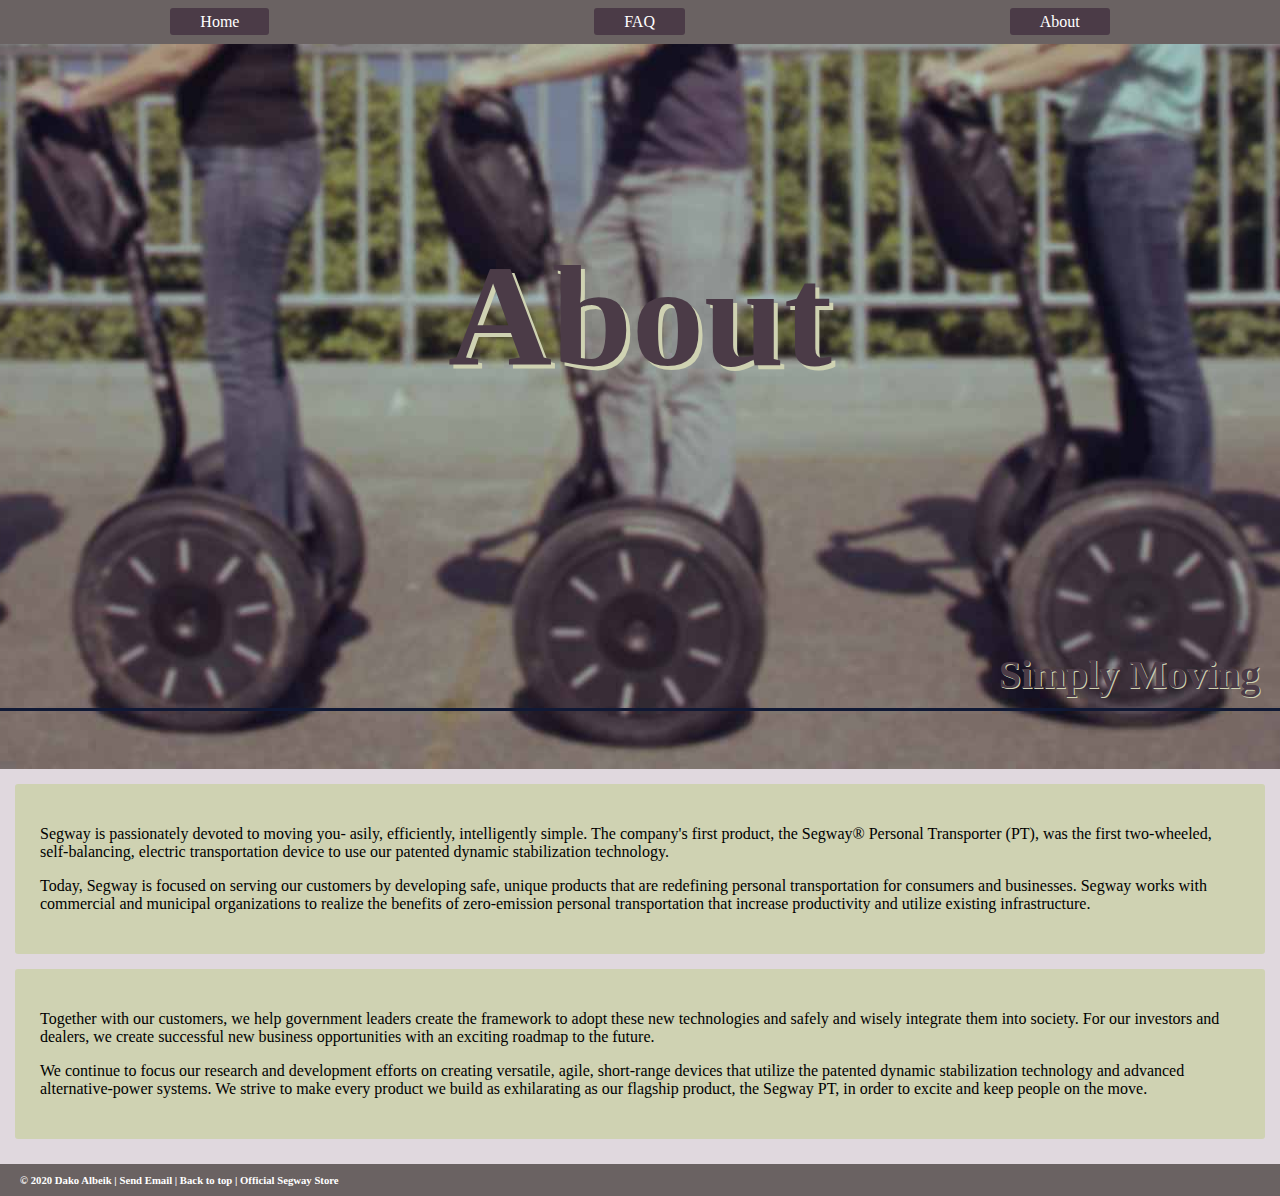
<file: segway/about.html>
<!DOCTYPE html>
<html lang="en">

<head>
  <title>About</title>
  <meta charset="UTF-8" />
  <meta name="description" content="About segway centaur product" />
  <meta name="author" content="Dako Albeik" />
  <link href="https://fonts.googleapis.com/css2?family=Lato&display=swap" rel="stylesheet">
  <link rel="stylesheet" href="assets/css/style.css" />
</head>

<body>
  <header class="primary">
    <nav>
      <ul id="upper">
       <li><a href="index.html">Home</a></li>
        <li><a href="faq.html">FAQ</a></li>
        <li><a href="about.html">About</a></li>
      </ul>
    </nav>
    <h1><a href="index.html">About</a></h1>
     <h2>Simply Moving</h2>
  </header>
  <section class="about"><p>Segway is passionately devoted to moving you- asily, efficiently, intelligently simple. The company's first product, the Segway® Personal Transporter (PT), was the first two-wheeled, self-balancing, electric transportation device to use our patented dynamic stabilization technology. </p>

<p>Today, Segway is focused on serving our customers by developing safe, unique products that are redefining personal transportation for consumers and businesses.  Segway works with commercial and municipal organizations to realize the benefits of zero-emission personal transportation that increase productivity and utilize existing infrastructure. </p> </section>

  <section class="about">
<p>Together with our customers, we help government leaders create the framework to adopt these new technologies and safely and wisely integrate them into society. For our investors and dealers, we create successful new business opportunities with an exciting roadmap to the future.</p>

<p>We continue to focus our research and development efforts on creating versatile, agile, short-range devices that utilize the patented dynamic stabilization technology and advanced alternative-power systems. We strive to make every product we build as exhilarating as our flagship product, the Segway PT, in order to excite and keep people on the move.</p></section>
  <footer id="colophon" role="contentinfo">
    <h6>&copy; 2020 Dako Albeik | <a href = "mailto:dako.albeik@gmail.com">Send Email | </a> <a href="#top">Back to top</a><a href="https://store.segway.com/"> | Official Segway Store</a></h6>
  </footer>
</body>

</html>
</file>
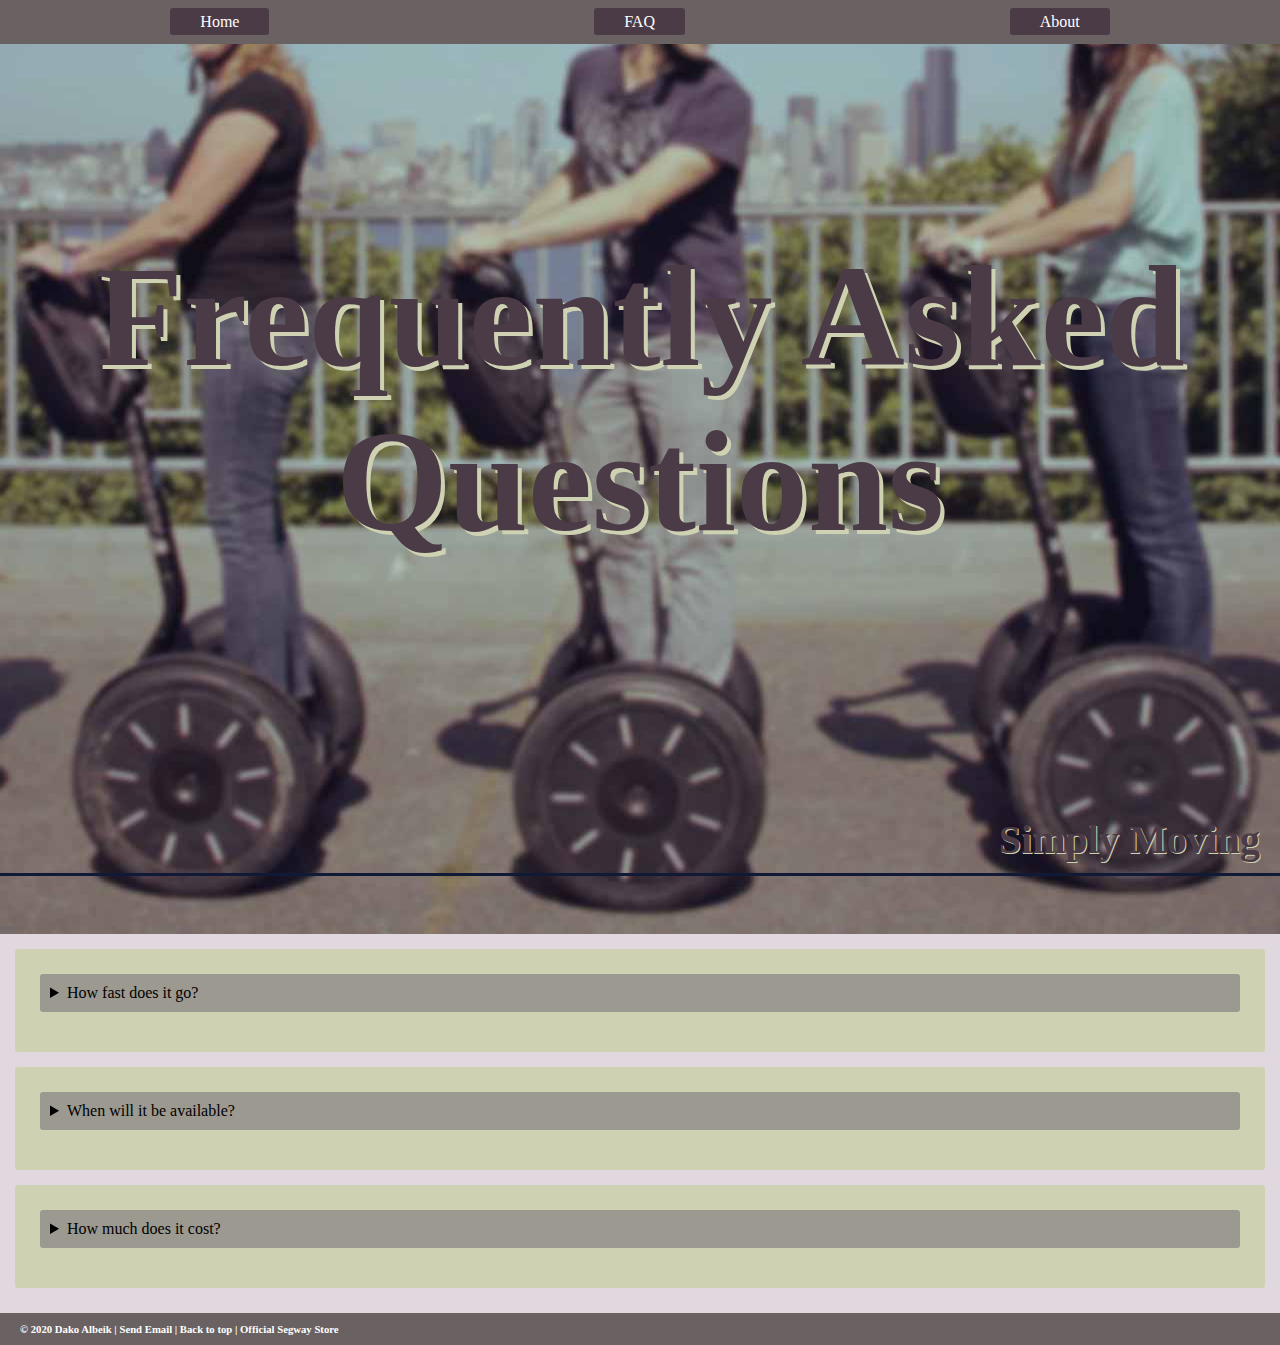
<file: segway/faq.html>
<!DOCTYPE html>
<html lang="en">

<head>
  <title>About</title>
  <meta charset="UTF-8" />
  <meta name="description" content="Frequently asked questions segway centaur" />
  <meta name="author" content="Dako Albeik" />
  <link href="https://fonts.googleapis.com/css2?family=Lato&display=swap" rel="stylesheet">
  <link rel="stylesheet" href="assets/css/style.css" />
</head>

<body>
  <header class="primary">
    <nav>
      <ul id="upper">
       <li><a href="index.html">Home</a></li>
        <li><a href="faq.html">FAQ</a></li>
        <li><a href="about.html">About</a></li>
      </ul>
    </nav>
    <h1><a href="index.html">Frequently Asked Questions</a></h1>
     <h2>Simply Moving</h2>
  </header>
  <details><summary><a>How fast does it go?</a></summary><p class="summary">Concept Centaur prototypes have gone just over 20 miles per hour. If Concept Centaur were to be manufactured in the future, more testing would be required to determine the appropriate top speed.</p></details>
  <details><summary><a>When will it be available?</a></summary><p class="summary">At present time, Segway Inc. has no plans to manufacture the Centaur. All new Segway products will be posted to our website as they are released. If you'd like, you may send an e-mail to mfalbeik@ualr.edu and include your name, address, and phone number to be notified of any additional information on Concept Centaur. This address is not monitored by a person, so please do not send any other requests here. </p></details>
  <details><summary><a>How much does it cost?</a></summary><p class="summary">Since Concept Centaur is just that—a concept—they aren't for sale. At the present time, Segway Inc. has no plans to manufacture or sell this as a product.</p></details>
  <footer id="colophon" role="contentinfo">
    <h6>&copy; 2020 Dako Albeik | <a href = "mailto:dako.albeik@gmail.com">Send Email | </a> <a href="#top">Back to top</a><a href="https://store.segway.com/"> | Official Segway Store</a></h6>
  </footer>
</body>

</html>
</file>
<file: assets/css/style.css>
.primary{
  background-color:#3b638b;
  margin: 0px;
  padding-top:30px;
  padding-bottom:40px;
}

h1{
   text-align: center;
   color:#ffffff;
   text-shadow: 2px 2px #000;
   font-size: 50px;
   padding-bottom:10px;
}

body{
  font-family: 'Raleway', sans-serif;
  margin:0;
  line-height:1.5em;
  
}


nav ul {
  display: flex;
  flex-direction:column;
  
}

nav ul ul {
  display: flex;
  flex-direction:row;
  justify-content:space-around;
}

li {
  background-color:#3b638b;
  padding:25px;
  color:#ffffff;
  list-style-type:none;
  text-decoration:none;
  margin:10px;
   border-radius: 3px;
  
}

nav ul a{
  text-decoration:none;
  color:#ffffff;
  padding:10px;
  border-radius: 10px;
  background-color:#007aff;
}

.container {
  display:block;
max-width: 900px;
margin-left:auto;
margin-right:auto;
margin-top:50px;

}

#colophon {
      background-color: #3b638b;
      color: #ffffff;
      height:30px;
      margin-bottom: 0;
      padding-left: 10px;
    }
footer a {
  text-decoration: none;
  color:#ffffff;
}

h2 {
  text-align: center;
}

.article {
  border-top:1px solid #c0c0c0;
  padding-top:30px;
  margin-top:80px;
}

  a:link, a:visited{
  background-color: purple;
  background-color: #3b638b; /*tabs*/
  transition:.25s;
}
  a:hover, a:active{
  background-color:rgba(237,106,90,0.9);
  padding-top: 10px;
  padding-bottom: 10px;
  border-radius:3px;

}
/* ul li {
   align-content: space-around; 
}

#assign {
  display:flex;
  flex-direction: row;
  align-items: center;
  justify-content: space-around;
  
}
*/
</file>
<file: flexbox-froggy/assets/css/style.css>
h1{
margin-top: 0px;    
background-color:#3b638b;
  text-align:center;
  color:#ffffff;
  text-shadow: 2px 2px #000;
  /* Longform */
  padding-top:40px;
  padding-right:40px;
  padding-bottom:40px;
  padding-left:40px;
}

body{
    background-color: pink;
}

img{
max-width: 75%;
padding:5px;
border:1px solid #c0c0c0;
margin: 75px auto;
display:flex;
justify-content: center;
}

footer{
  background-color:#3b638b;
  text-align: center;
  padding: 0.5px 0.5px;
  font-size: 20px;
  color:#ffffff;
}

footer a{
  color:#ffffff;
  
}

footer a:hover{
  text-decoration:none;
}
</file>
<file: segway.v2/assets/css/style.css>
.container{
  width:80vw;
  margin:40px auto;
  max-width:900px;
  
}
    
    .primary {
      text-align: center;
      background-color: #E0D8DE;
      padding-bottom: 25px;
      background:url("../img/pic.jpg") no-repeat bottom center / 1920px 1060px;
      height:425px;
      margin-bottom: 50px;
    }
    h1 a {
      text-decoration: none;
      color: #ED6A5A;
      text-shadow: 5px 5px #5D576B;
    }
    header.primary nav ul{
  display:flex;
  flex-direction:row;
  justify-content:space-around;
  background-color: #5D576B; /* top bar */
  padding: 8px;
  margin-top: 0;
}
    header.primary nav ul li{
  list-style-type:none;
  padding:5px;
}
    header.primary nav ul li a:link, header.primary nav ul li a:visited{
  color:#ffffff;
  text-decoration:none;
  background-color: purple;
  background-color: #ED6A5A; /*tabs*/
  padding: 5px 30px;
  border-radius:3px;
  transition:.25s;
}
 header.primary nav ul li a:hover, header.primary nav ul li a:active{
  background-color:rgba(237,106,90,0.9);
  padding: 6px 31px;
  border-radius:3px;

}
   h1 {
      font-size: 5em;
      margin-top:125px;
    }
   .primary h2 {
      position: relative;
      text-align: right;
      margin-top: 100px;
      padding-right: 20px;
      font-size: 40px;
      color: #ED6A5A;
      padding-bottom: 10px;
      border-bottom:3px solid #ED6A5A;
      text-shadow: 1px 1px #5D576B;
    }
    
h6 {
  padding: 10px;
  margin-bottom: 0;
}
   #articles{
display:flex;
flex-direction:row;
justify-content:space-around;
border-bottom:1px solid #c0c0c0;
padding-bottom: 20px;
padding-right: 15px;
padding-left: 15px;
background-color: #9BC1BC; /*background*/
}
#info{
display:flex;
flex-direction:row;
justify-content:space-around;
border-bottom:1px solid #c0c0c0;
padding-bottom: 20px;
padding-right: 15px;
padding-left: 15px;
background-color: #9BC1BC; /*background*/
}
.post{
  width:20%;
  text-align:center;
  padding: 15px;
  border-radius:3px;
  font-size:.9rem;
  background-color: #F4F1BB
}
#articles header {
  text-align: center;
}
#info header {
  text-align: center;
}
.title {
  background-color: #9BC1BC;
  margin-bottom: 0;  
  padding: 30px;
  text-align: center;
}

#img {
    float:right;
    margin-right: 0;
    margin-top:70px;
    margin-bottom:70px;
}
#img2 {
  display:flex;
  justify-content:space-around;
}
.pic {
    padding:10px;
    height: 480px;
    width: 500px;
    
}
    @media screen and (max-width:690px){
  
  header.primary nav ul {
    flex-direction:column;
    
  }
       header.primary nav a{
    display:block;
  }
  
  
}

.about {
  background-color: #F4F1BB;
  margin-top: 30px;
  padding:25px;
  border-radius:3px;
  margin: 15px;
  max-width:900px;
  margin-left: auto;
  margin-right: auto;

  
}

#about {
  	overflow: hidden;
}

body {
      margin: 0;
      background-color: #E6EBE0;
     font-family: 'Roboto', sans-serif;
    }


.faq {
	max-width: 900px;
  margin: 50px auto 130px auto;
 
 
}
.faq h3 {
	background: #9BC1BC url(images/arrow-square.gif) 
    no-repeat right -51px;
	padding: 7px 15px;
	margin: 1px;
  cursor: pointer;
  transition:.25s;
  border-radius: 5px;
  
}
.faq h3:hover {
	background-color: rgba(93, 87, 107,.65);
}
.faq h3.active {
	background-position: right 5px;
}
.faq p {
	background: #F4F1BB;
	margin: 0;
	padding: 10px 15px 20px;
  border-radius: 5px;
  
}
#colophon {
      background-color: #5D576B;
      color: #ffffff;
      padding-left: 10px;
      margin-bottom: 0;
    }
footer a {
  text-decoration: none;
  color:#ffffff;
}
#colophonn {
  
  background-color: #5D576B;
      color: #ffffff;
      padding-left: 10px;
      margin-bottom: 0;
}
</file>
<file: segway/assets/css/style.css>
.container{
  width:80vw;
  margin:40px auto;
  max-width:900px;
  
}
    
    .primary {
      text-align: center;
      background-color: #E0D8DE;
      padding-bottom: 25px;
      background:url("../img/pic.jpg") no-repeat bottom center / 1920px 1060px;
    }
    h1 a {
      text-decoration: none;
      color: #4B3B47;
      text-shadow: 4px 4px #CFD2B2;
    }
    header.primary nav ul{
  display:flex;
  flex-direction:row;
  justify-content:space-around;
  background-color: #6A6262;
  padding: 8px;
  margin-top: 0;
}
    header.primary nav ul li{
  list-style-type:none;
  padding:5px;
}
    header.primary nav ul li a:link, header.primary nav ul li a:visited{
  color:#ffffff;
  text-decoration:none;
  background-color: purple;
  background-color: #4B3B47;
  padding: 5px 30px;
  border-radius:3px;
  transition:.25s;
}
 header.primary nav ul li a:hover, header.primary nav ul li a:active{
  background-color:rgba(75,59,71,0.6);
}
   h1 {
      font-size: 9em;
      margin-top: 190px;
    }
   .primary h2 {
      position: relative;
      text-align: right;
      margin-top: 252px;
      padding-right: 20px;
      font-size: 40px;
      color: #4B3B47;
      padding-bottom: 10px;
      border-bottom:3px solid #101935;
      text-shadow: 1px 1px #CFD2B2;
    }
    
h6 {
  padding: 10px;
  margin-bottom: 0;
}
   #articles{
display:flex;
flex-direction:row;
justify-content:space-between;
border-bottom:1px solid #c0c0c0;
padding-bottom: 20px;
padding-right: 15px;
padding-left: 15px;
background-color: #CFD2B2;
}
#info{
display:flex;
flex-direction:row;
justify-content:space-between;
border-bottom:1px solid #c0c0c0;
padding-bottom: 20px;
padding-right: 15px;
padding-left: 15px;
background-color: #CFD2B2;
}
.post{
  width:30%;
  padding:.7em;
  border-radius:3px;
  font-size:.9rem;
  background-color: #9C9990
}
#articles header {
  text-align: center;
}
#info header {
  text-align: center;
}
.title {
  background-color: #CFD2B2;
  margin-bottom: 0;  
  padding: 30px;
  text-align: center;
}

#img {
    float:right;
    margin-right: 0;
    margin-top:60px;
}
#img2 {
  display:flex;
  justify-content:space-around;
}
.pic {
    padding:10px;
    height: 480px;
    width: 500px;
    
}
    @media screen and (max-width:690px){
  
  header.primary nav ul {
    flex-direction:column;
    
  }
       header.primary nav a{
    display:block;
  }
  
  
}


details {
  padding:25px;
  background-color: #CFD2B2;
  margin-top: 30px;
  margin: 15px;
  border-radius:3px;
}
.summary {
  background-color:#9C9990;
  padding: 10px;
  border-radius:3px;
  padding-top:30px;
  
}

summary {
  background-color: #9C9990;
  margin-bottom: 15px;
  padding:10px;
  border-radius:3px;
}

.about {
  background-color: #CFD2B2;
  margin-top: 30px;
  padding:25px;
  border-radius:3px;
  margin: 15px;
}

body {
      margin: 0;
      background-color: #E0D8DE;
    }

#colophon {
      background-color: #6A6262;
      color: #ffffff;
      padding-left: 10px;
      margin-bottom: 0;
    }
footer a {
  text-decoration: none;
  color:#ffffff;
}
</file>
